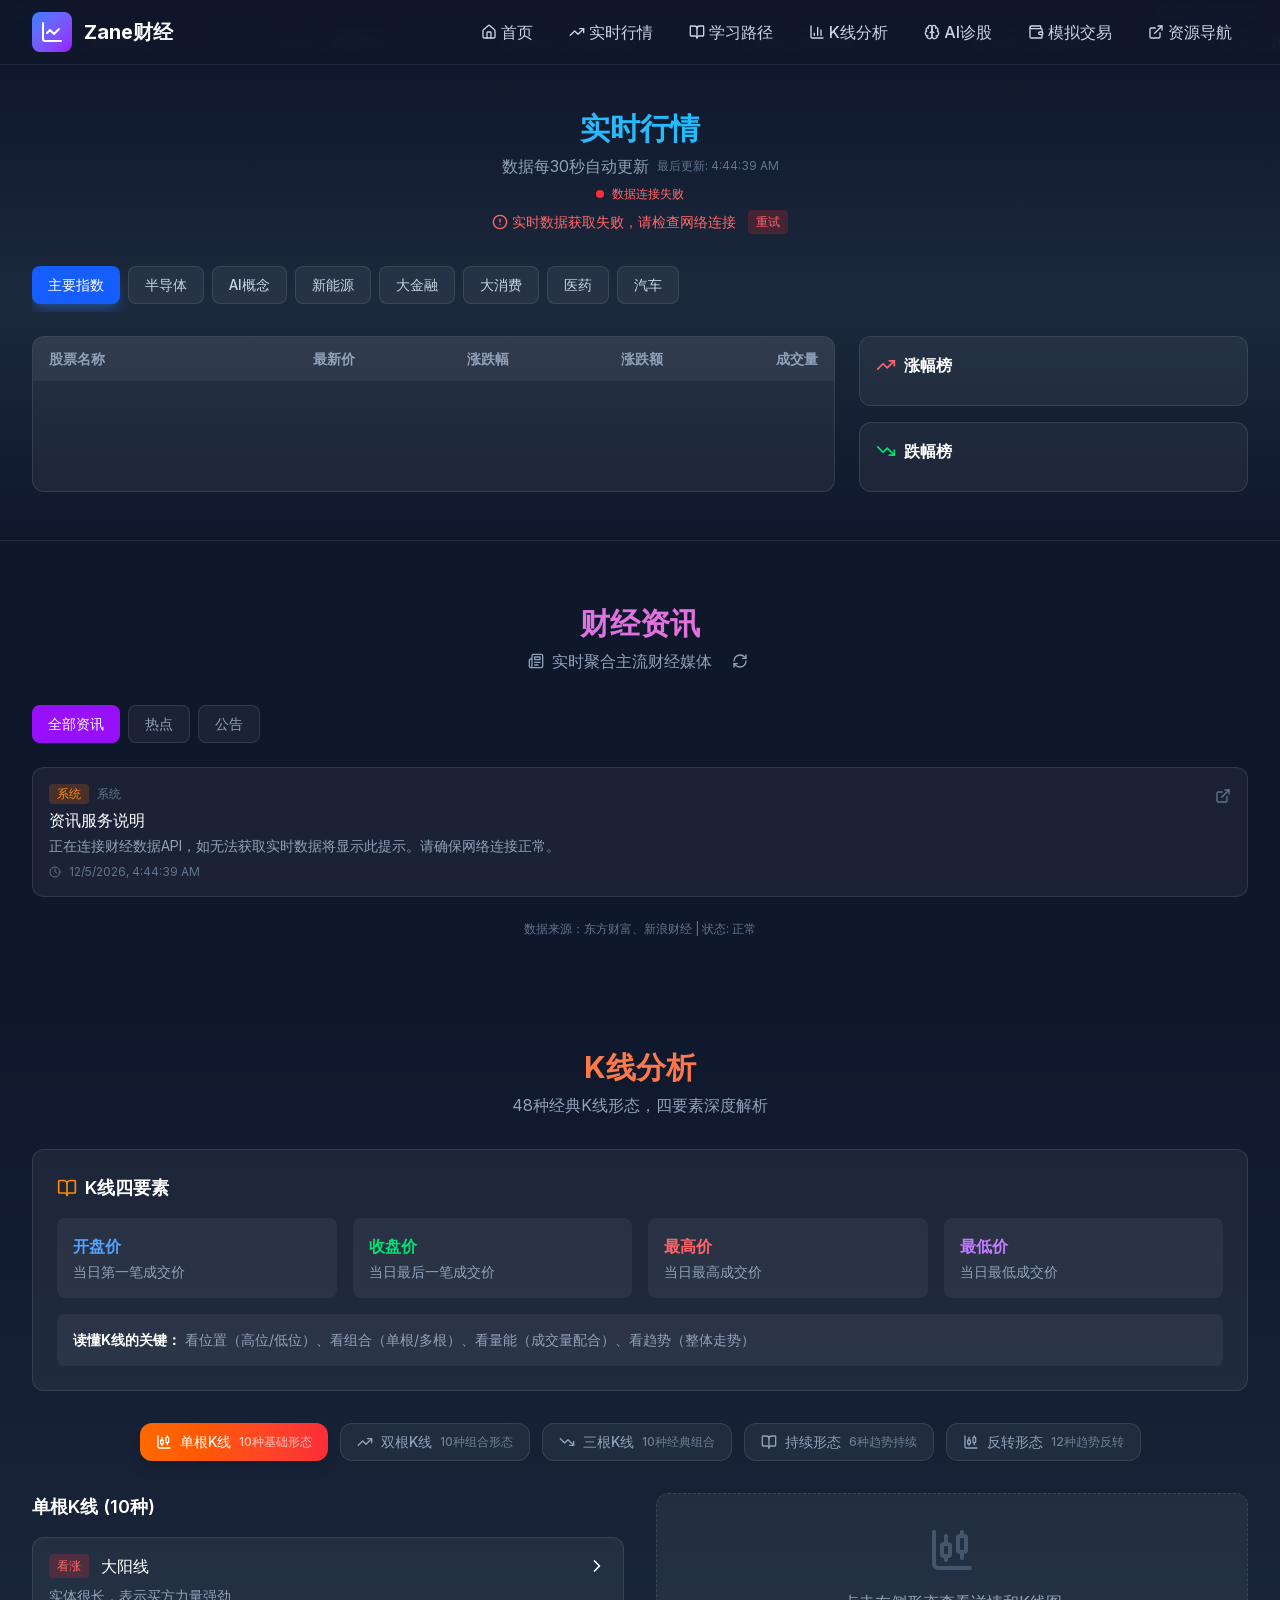
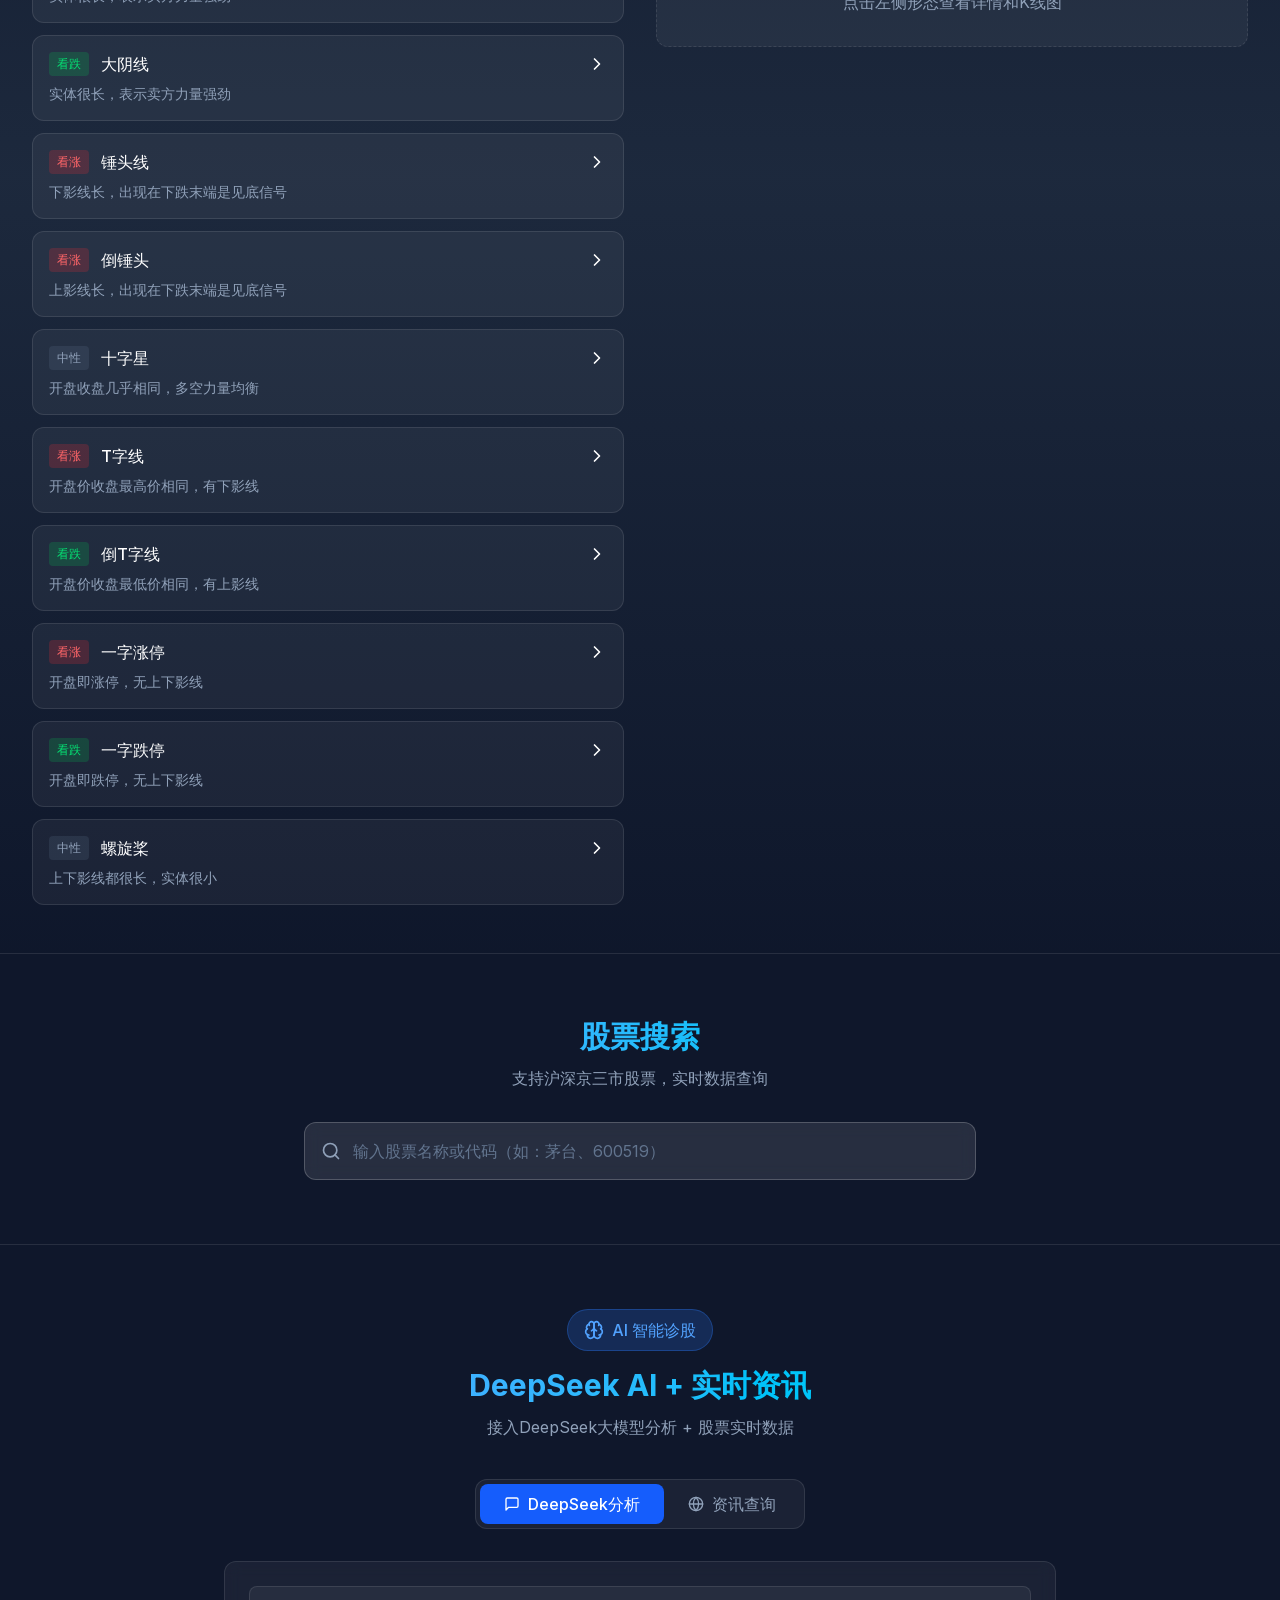
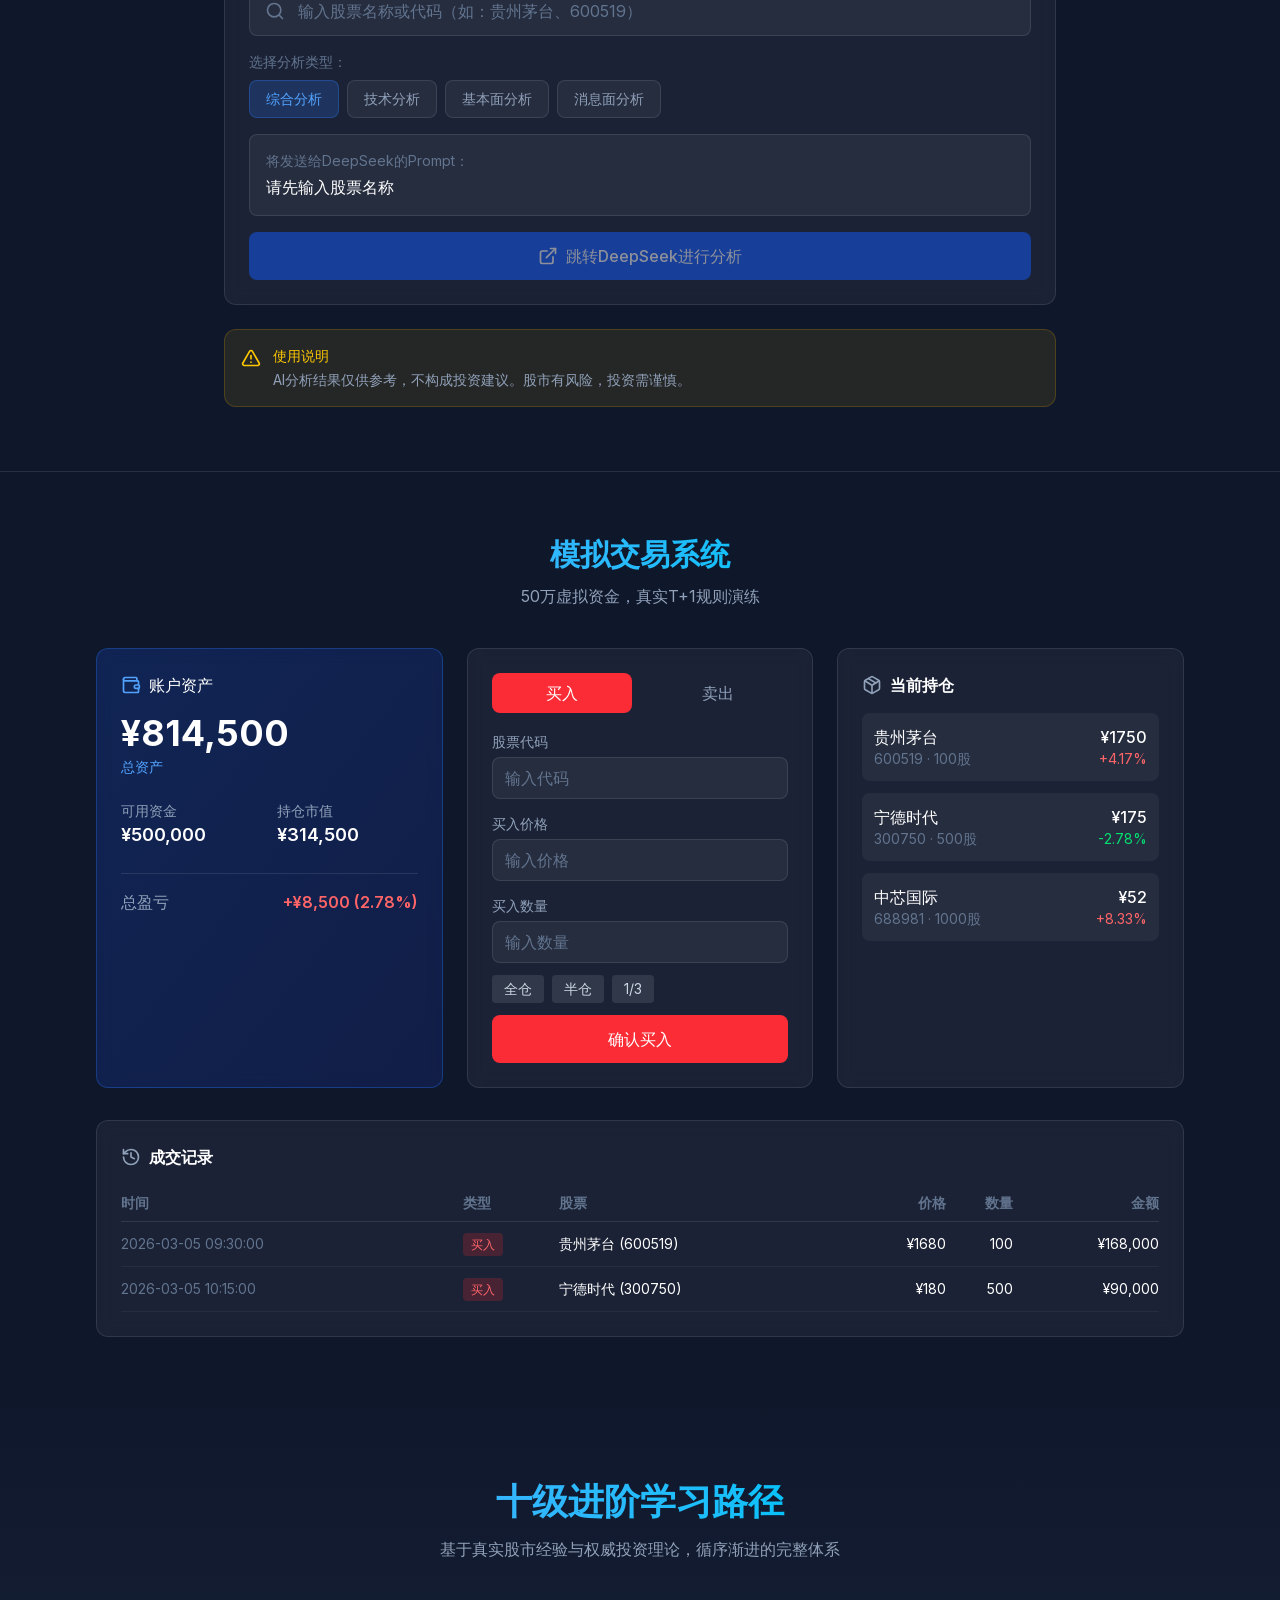
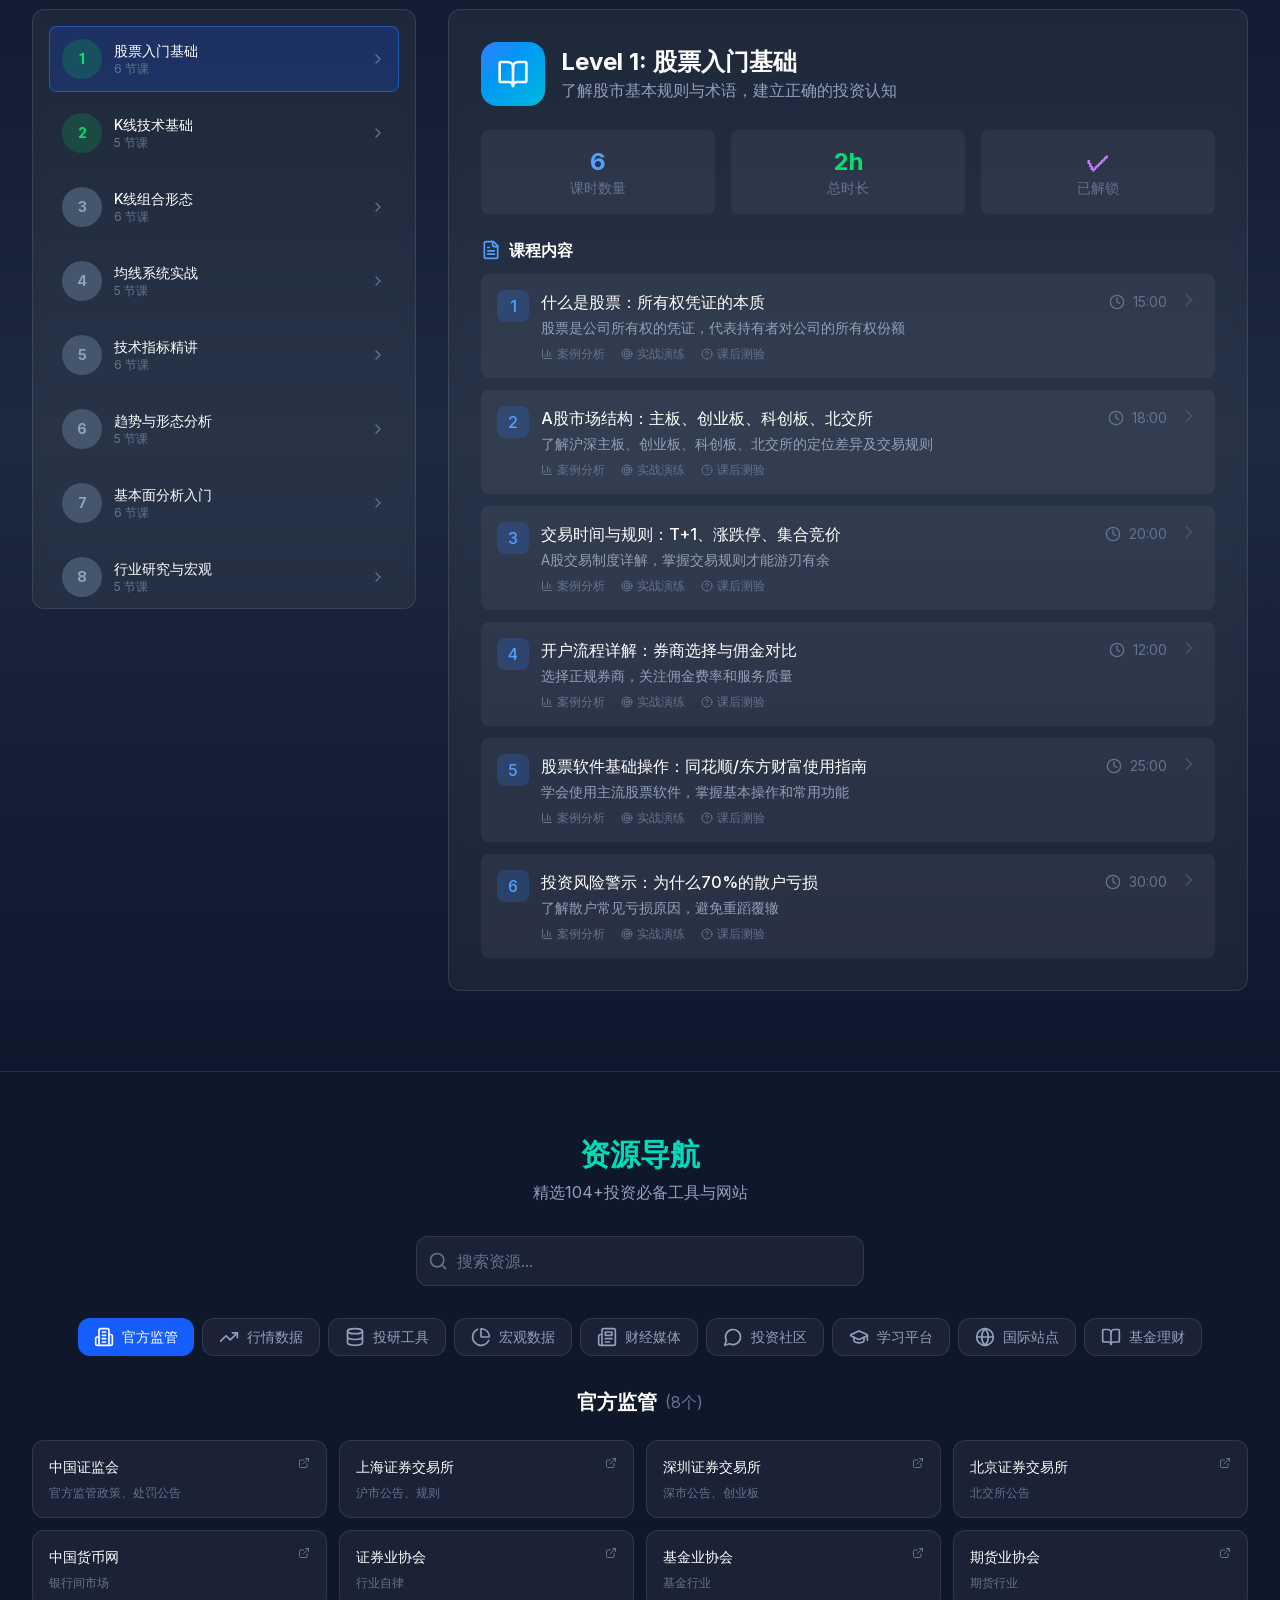
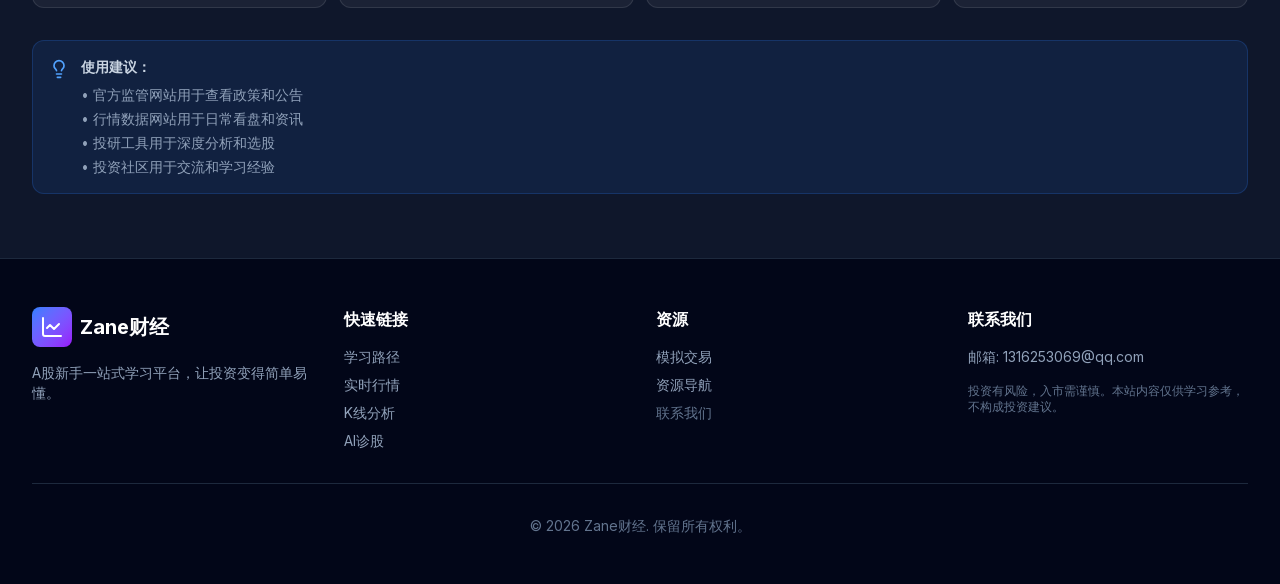
<file: index.html>
<!DOCTYPE html><!--Ab9lpTs7Bkjgt__WEMZJV--><html lang="zh-CN"><head><meta charSet="utf-8"/><meta name="viewport" content="width=device-width, initial-scale=1"/><link rel="preload" href="/_next/static/media/83afe278b6a6bb3c-s.p.3a6ba036.woff2" as="font" crossorigin="" type="font/woff2"/><link rel="stylesheet" href="/_next/static/chunks/8a0bae61119c32bd.css" data-precedence="next"/><link rel="preload" as="script" fetchPriority="low" href="/_next/static/chunks/4b9eae0c8dc7e975.js"/><script src="/_next/static/chunks/f2f58a7e93290fbb.js" async=""></script><script src="/_next/static/chunks/6eb1bac6b57023f6.js" async=""></script><script src="/_next/static/chunks/turbopack-da1d1c3932c9a2c7.js" async=""></script><script src="/_next/static/chunks/2f236954d6a65e12.js" async=""></script><script src="/_next/static/chunks/6cdea77a636940c4.js" async=""></script><meta name="next-size-adjust" content=""/><title>Zane财经 - 专业股票投资学习平台</title><meta name="description" content="提供K线技术分析、实时行情、模拟交易、投资课程等专业股票投资工具"/><script src="/_next/static/chunks/a6dad97d9634a72d.js" noModule=""></script></head><body class="inter_5972bc34-module__OU16Qa__className bg-slate-900"><div hidden=""><!--$--><!--/$--></div><main class="min-h-screen bg-slate-900"><nav class="bg-slate-900/95 backdrop-blur border-b border-slate-700/50 fixed top-0 left-0 right-0 z-50"><div class="max-w-7xl mx-auto px-4 sm:px-6 lg:px-8"><div class="flex justify-between h-16"><div class="flex items-center"><div class="w-10 h-10 bg-gradient-to-br from-blue-500 to-purple-600 rounded-lg flex items-center justify-center mr-3 glow"><svg xmlns="http://www.w3.org/2000/svg" width="24" height="24" viewBox="0 0 24 24" fill="none" stroke="currentColor" stroke-width="2" stroke-linecap="round" stroke-linejoin="round" class="lucide lucide-chart-line w-6 h-6 text-white"><path d="M3 3v16a2 2 0 0 0 2 2h16"></path><path d="m19 9-5 5-4-4-3 3"></path></svg></div><div><span class="font-bold text-xl text-white">Zane</span><span class="font-bold text-xl gradient-text">财经</span></div></div><div class="hidden md:flex items-center space-x-1"><a href="#home" class="flex items-center gap-1 px-4 py-2 text-slate-300 hover:text-white hover:bg-white/10 rounded-lg transition-colors"><svg xmlns="http://www.w3.org/2000/svg" width="24" height="24" viewBox="0 0 24 24" fill="none" stroke="currentColor" stroke-width="2" stroke-linecap="round" stroke-linejoin="round" class="lucide lucide-house w-4 h-4"><path d="M15 21v-8a1 1 0 0 0-1-1h-4a1 1 0 0 0-1 1v8"></path><path d="M3 10a2 2 0 0 1 .709-1.528l7-5.999a2 2 0 0 1 2.582 0l7 5.999A2 2 0 0 1 21 10v9a2 2 0 0 1-2 2H5a2 2 0 0 1-2-2z"></path></svg><span class="font-medium">首页</span></a><a href="#market" class="flex items-center gap-1 px-4 py-2 text-slate-300 hover:text-white hover:bg-white/10 rounded-lg transition-colors"><svg xmlns="http://www.w3.org/2000/svg" width="24" height="24" viewBox="0 0 24 24" fill="none" stroke="currentColor" stroke-width="2" stroke-linecap="round" stroke-linejoin="round" class="lucide lucide-trending-up w-4 h-4"><polyline points="22 7 13.5 15.5 8.5 10.5 2 17"></polyline><polyline points="16 7 22 7 22 13"></polyline></svg><span class="font-medium">实时行情</span></a><a href="#learn" class="flex items-center gap-1 px-4 py-2 text-slate-300 hover:text-white hover:bg-white/10 rounded-lg transition-colors"><svg xmlns="http://www.w3.org/2000/svg" width="24" height="24" viewBox="0 0 24 24" fill="none" stroke="currentColor" stroke-width="2" stroke-linecap="round" stroke-linejoin="round" class="lucide lucide-book-open w-4 h-4"><path d="M12 7v14"></path><path d="M3 18a1 1 0 0 1-1-1V4a1 1 0 0 1 1-1h5a4 4 0 0 1 4 4 4 4 0 0 1 4-4h5a1 1 0 0 1 1 1v13a1 1 0 0 1-1 1h-6a3 3 0 0 0-3 3 3 3 0 0 0-3-3z"></path></svg><span class="font-medium">学习路径</span></a><a href="#kline" class="flex items-center gap-1 px-4 py-2 text-slate-300 hover:text-white hover:bg-white/10 rounded-lg transition-colors"><svg xmlns="http://www.w3.org/2000/svg" width="24" height="24" viewBox="0 0 24 24" fill="none" stroke="currentColor" stroke-width="2" stroke-linecap="round" stroke-linejoin="round" class="lucide lucide-chart-column w-4 h-4"><path d="M3 3v16a2 2 0 0 0 2 2h16"></path><path d="M18 17V9"></path><path d="M13 17V5"></path><path d="M8 17v-3"></path></svg><span class="font-medium">K线分析</span></a><a href="#ai" class="flex items-center gap-1 px-4 py-2 text-slate-300 hover:text-white hover:bg-white/10 rounded-lg transition-colors"><svg xmlns="http://www.w3.org/2000/svg" width="24" height="24" viewBox="0 0 24 24" fill="none" stroke="currentColor" stroke-width="2" stroke-linecap="round" stroke-linejoin="round" class="lucide lucide-brain w-4 h-4"><path d="M12 5a3 3 0 1 0-5.997.125 4 4 0 0 0-2.526 5.77 4 4 0 0 0 .556 6.588A4 4 0 1 0 12 18Z"></path><path d="M12 5a3 3 0 1 1 5.997.125 4 4 0 0 1 2.526 5.77 4 4 0 0 1-.556 6.588A4 4 0 1 1 12 18Z"></path><path d="M15 13a4.5 4.5 0 0 1-3-4 4.5 4.5 0 0 1-3 4"></path><path d="M17.599 6.5a3 3 0 0 0 .399-1.375"></path><path d="M6.003 5.125A3 3 0 0 0 6.401 6.5"></path><path d="M3.477 10.896a4 4 0 0 1 .585-.396"></path><path d="M19.938 10.5a4 4 0 0 1 .585.396"></path><path d="M6 18a4 4 0 0 1-1.967-.516"></path><path d="M19.967 17.484A4 4 0 0 1 18 18"></path></svg><span class="font-medium">AI诊股</span></a><a href="#trade" class="flex items-center gap-1 px-4 py-2 text-slate-300 hover:text-white hover:bg-white/10 rounded-lg transition-colors"><svg xmlns="http://www.w3.org/2000/svg" width="24" height="24" viewBox="0 0 24 24" fill="none" stroke="currentColor" stroke-width="2" stroke-linecap="round" stroke-linejoin="round" class="lucide lucide-wallet w-4 h-4"><path d="M19 7V4a1 1 0 0 0-1-1H5a2 2 0 0 0 0 4h15a1 1 0 0 1 1 1v4h-3a2 2 0 0 0 0 4h3a1 1 0 0 0 1-1v-2a1 1 0 0 0-1-1"></path><path d="M3 5v14a2 2 0 0 0 2 2h15a1 1 0 0 0 1-1v-4"></path></svg><span class="font-medium">模拟交易</span></a><a href="#resources" class="flex items-center gap-1 px-4 py-2 text-slate-300 hover:text-white hover:bg-white/10 rounded-lg transition-colors"><svg xmlns="http://www.w3.org/2000/svg" width="24" height="24" viewBox="0 0 24 24" fill="none" stroke="currentColor" stroke-width="2" stroke-linecap="round" stroke-linejoin="round" class="lucide lucide-external-link w-4 h-4"><path d="M15 3h6v6"></path><path d="M10 14 21 3"></path><path d="M18 13v6a2 2 0 0 1-2 2H5a2 2 0 0 1-2-2V8a2 2 0 0 1 2-2h6"></path></svg><span class="font-medium">资源导航</span></a></div><div class="md:hidden flex items-center"><button class="text-slate-300 hover:text-white p-2"><svg xmlns="http://www.w3.org/2000/svg" width="24" height="24" viewBox="0 0 24 24" fill="none" stroke="currentColor" stroke-width="2" stroke-linecap="round" stroke-linejoin="round" class="lucide lucide-menu w-6 h-6"><line x1="4" x2="20" y1="12" y2="12"></line><line x1="4" x2="20" y1="6" y2="6"></line><line x1="4" x2="20" y1="18" y2="18"></line></svg></button></div></div></div></nav><div class="bg-slate-900/90 backdrop-blur border-b border-slate-700/50 py-2"><div class="flex items-center justify-center text-slate-400 text-sm"><div class="animate-spin rounded-full h-4 w-4 border-b-2 border-blue-500 mr-2"></div>加载行情中...</div></div><section id="market"><div class="bg-gradient-to-b from-slate-900 via-slate-800 to-slate-900 text-white py-12"><div class="max-w-7xl mx-auto px-4 sm:px-6 lg:px-8"><div class="text-center mb-8"><h2 class="text-3xl font-bold mb-2 bg-gradient-to-r from-blue-400 to-cyan-400 bg-clip-text text-transparent">实时行情</h2><p class="text-slate-400 flex items-center justify-center gap-2"><span>数据每30秒自动更新</span><span class="text-xs text-slate-500">最后更新: <!-- -->9:52:18 AM</span></p><div class="flex items-center justify-center gap-2 mt-2"><div class="w-2 h-2 rounded-full bg-yellow-500 animate-pulse"></div><span class="text-xs text-yellow-400">连接中...</span></div></div><div class="flex space-x-2 mb-6 overflow-x-auto pb-2 scrollbar-hide"><button class="px-4 py-2 rounded-lg text-sm font-medium whitespace-nowrap transition-all bg-blue-600 text-white shadow-lg shadow-blue-500/30">主要指数</button><button class="px-4 py-2 rounded-lg text-sm font-medium whitespace-nowrap transition-all bg-white/5 text-slate-300 hover:bg-white/10 border border-white/10">半导体</button><button class="px-4 py-2 rounded-lg text-sm font-medium whitespace-nowrap transition-all bg-white/5 text-slate-300 hover:bg-white/10 border border-white/10">AI概念</button><button class="px-4 py-2 rounded-lg text-sm font-medium whitespace-nowrap transition-all bg-white/5 text-slate-300 hover:bg-white/10 border border-white/10">新能源</button><button class="px-4 py-2 rounded-lg text-sm font-medium whitespace-nowrap transition-all bg-white/5 text-slate-300 hover:bg-white/10 border border-white/10">大金融</button><button class="px-4 py-2 rounded-lg text-sm font-medium whitespace-nowrap transition-all bg-white/5 text-slate-300 hover:bg-white/10 border border-white/10">大消费</button><button class="px-4 py-2 rounded-lg text-sm font-medium whitespace-nowrap transition-all bg-white/5 text-slate-300 hover:bg-white/10 border border-white/10">医药</button><button class="px-4 py-2 rounded-lg text-sm font-medium whitespace-nowrap transition-all bg-white/5 text-slate-300 hover:bg-white/10 border border-white/10">汽车</button></div><div class="grid grid-cols-1 lg:grid-cols-3 gap-6"><div class="lg:col-span-2 bg-white/5 rounded-xl overflow-hidden border border-white/10"><div class="overflow-x-auto"><table class="w-full"><thead class="bg-white/5 text-sm text-slate-400"><tr><th class="text-left py-3 px-4">股票名称</th><th class="text-right py-3 px-4">最新价</th><th class="text-right py-3 px-4">涨跌幅</th><th class="text-right py-3 px-4">涨跌额</th><th class="text-right py-3 px-4">成交量</th></tr></thead><tbody class="text-sm"></tbody></table></div></div><div class="space-y-4"><div class="bg-white/5 rounded-xl p-4 border border-white/10"><h3 class="font-semibold mb-3 flex items-center gap-2 text-white"><svg xmlns="http://www.w3.org/2000/svg" width="24" height="24" viewBox="0 0 24 24" fill="none" stroke="currentColor" stroke-width="2" stroke-linecap="round" stroke-linejoin="round" class="lucide lucide-trending-up w-5 h-5 text-red-400"><polyline points="22 7 13.5 15.5 8.5 10.5 2 17"></polyline><polyline points="16 7 22 7 22 13"></polyline></svg>涨幅榜</h3><div class="space-y-2"></div></div><div class="bg-white/5 rounded-xl p-4 border border-white/10"><h3 class="font-semibold mb-3 flex items-center gap-2 text-white"><svg xmlns="http://www.w3.org/2000/svg" width="24" height="24" viewBox="0 0 24 24" fill="none" stroke="currentColor" stroke-width="2" stroke-linecap="round" stroke-linejoin="round" class="lucide lucide-trending-down w-5 h-5 text-green-400"><polyline points="22 17 13.5 8.5 8.5 13.5 2 7"></polyline><polyline points="16 17 22 17 22 11"></polyline></svg>跌幅榜</h3><div class="space-y-2"></div></div></div></div></div></div></section><section id="news"><div class="bg-slate-900 py-16 border-t border-white/10"><div class="max-w-7xl mx-auto px-4 sm:px-6 lg:px-8"><div class="text-center mb-8"><h2 class="text-3xl font-bold mb-2 bg-gradient-to-r from-purple-400 to-pink-400 bg-clip-text text-transparent">财经资讯</h2><p class="text-slate-400 flex items-center justify-center gap-2"><svg xmlns="http://www.w3.org/2000/svg" width="24" height="24" viewBox="0 0 24 24" fill="none" stroke="currentColor" stroke-width="2" stroke-linecap="round" stroke-linejoin="round" class="lucide lucide-newspaper w-4 h-4"><path d="M4 22h16a2 2 0 0 0 2-2V4a2 2 0 0 0-2-2H8a2 2 0 0 0-2 2v16a2 2 0 0 1-2 2Zm0 0a2 2 0 0 1-2-2v-9c0-1.1.9-2 2-2h2"></path><path d="M18 14h-8"></path><path d="M15 18h-5"></path><path d="M10 6h8v4h-8V6Z"></path></svg><span>实时聚合主流财经媒体</span><button class="ml-2 p-1 hover:bg-white/10 rounded transition-colors" disabled=""><svg xmlns="http://www.w3.org/2000/svg" width="24" height="24" viewBox="0 0 24 24" fill="none" stroke="currentColor" stroke-width="2" stroke-linecap="round" stroke-linejoin="round" class="lucide lucide-refresh-cw w-4 h-4 animate-spin"><path d="M3 12a9 9 0 0 1 9-9 9.75 9.75 0 0 1 6.74 2.74L21 8"></path><path d="M21 3v5h-5"></path><path d="M21 12a9 9 0 0 1-9 9 9.75 9.75 0 0 1-6.74-2.74L3 16"></path><path d="M8 16H3v5"></path></svg></button></p></div><div class="flex gap-2 mb-6"><button class="px-4 py-2 rounded-lg text-sm font-medium transition-all bg-purple-600 text-white">全部资讯</button><button class="px-4 py-2 rounded-lg text-sm font-medium transition-all bg-white/5 text-slate-400 hover:bg-white/10 border border-white/10">热点</button><button class="px-4 py-2 rounded-lg text-sm font-medium transition-all bg-white/5 text-slate-400 hover:bg-white/10 border border-white/10">公告</button></div><div class="bg-white/5 backdrop-blur rounded-xl overflow-hidden border border-white/10"><div class="divide-y divide-white/5"></div><div class="p-8 text-center text-slate-500"><svg xmlns="http://www.w3.org/2000/svg" width="24" height="24" viewBox="0 0 24 24" fill="none" stroke="currentColor" stroke-width="2" stroke-linecap="round" stroke-linejoin="round" class="lucide lucide-refresh-cw w-6 h-6 animate-spin mx-auto mb-2"><path d="M3 12a9 9 0 0 1 9-9 9.75 9.75 0 0 1 6.74 2.74L21 8"></path><path d="M21 3v5h-5"></path><path d="M21 12a9 9 0 0 1-9 9 9.75 9.75 0 0 1-6.74-2.74L3 16"></path><path d="M8 16H3v5"></path></svg>加载中...</div></div><div class="mt-6 text-center text-xs text-slate-500">数据来源：东方财富、新浪财经 | 状态: <!-- -->加载中</div></div></div></section><section id="kline"><div class="bg-gradient-to-b from-slate-900 via-slate-800 to-slate-900 text-white py-12"><div class="max-w-7xl mx-auto px-4 sm:px-6 lg:px-8"><div class="text-center mb-8"><h2 class="text-3xl font-bold mb-2 bg-gradient-to-r from-orange-400 to-red-400 bg-clip-text text-transparent">K线分析</h2><p class="text-slate-400">48种经典K线形态，四要素深度解析</p></div><div class="bg-white/5 rounded-xl p-6 mb-8 border border-white/10"><h3 class="text-lg font-semibold mb-4 flex items-center gap-2"><svg xmlns="http://www.w3.org/2000/svg" width="24" height="24" viewBox="0 0 24 24" fill="none" stroke="currentColor" stroke-width="2" stroke-linecap="round" stroke-linejoin="round" class="lucide lucide-book-open w-5 h-5 text-orange-400"><path d="M12 7v14"></path><path d="M3 18a1 1 0 0 1-1-1V4a1 1 0 0 1 1-1h5a4 4 0 0 1 4 4 4 4 0 0 1 4-4h5a1 1 0 0 1 1 1v13a1 1 0 0 1-1 1h-6a3 3 0 0 0-3 3 3 3 0 0 0-3-3z"></path></svg>K线四要素</h3><div class="grid grid-cols-2 md:grid-cols-4 gap-4"><div class="bg-white/5 rounded-lg p-4"><div class="font-semibold text-blue-400">开盘价</div><div class="text-sm text-slate-400 mt-1">当日第一笔成交价</div></div><div class="bg-white/5 rounded-lg p-4"><div class="font-semibold text-green-400">收盘价</div><div class="text-sm text-slate-400 mt-1">当日最后一笔成交价</div></div><div class="bg-white/5 rounded-lg p-4"><div class="font-semibold text-red-400">最高价</div><div class="text-sm text-slate-400 mt-1">当日最高成交价</div></div><div class="bg-white/5 rounded-lg p-4"><div class="font-semibold text-purple-400">最低价</div><div class="text-sm text-slate-400 mt-1">当日最低成交价</div></div></div><div class="mt-4 text-sm text-slate-400 bg-white/5 rounded-lg p-4"><strong class="text-white">读懂K线的关键：</strong> 看位置（高位/低位）、看组合（单根/多根）、看量能（成交量配合）、看趋势（整体走势）</div></div><div class="flex flex-wrap justify-center gap-3 mb-8"><button class="flex items-center gap-2 px-4 py-2 rounded-xl text-sm font-medium transition-all bg-gradient-to-r from-orange-500 to-red-500 text-white shadow-lg"><svg xmlns="http://www.w3.org/2000/svg" width="24" height="24" viewBox="0 0 24 24" fill="none" stroke="currentColor" stroke-width="2" stroke-linecap="round" stroke-linejoin="round" class="lucide lucide-chart-candlestick w-4 h-4"><path d="M9 5v4"></path><rect width="4" height="6" x="7" y="9" rx="1"></rect><path d="M9 15v2"></path><path d="M17 3v2"></path><rect width="4" height="8" x="15" y="5" rx="1"></rect><path d="M17 13v3"></path><path d="M3 3v16a2 2 0 0 0 2 2h16"></path></svg><span>单根K线</span><span class="text-xs opacity-70">10种基础形态</span></button><button class="flex items-center gap-2 px-4 py-2 rounded-xl text-sm font-medium transition-all bg-white/5 text-slate-400 hover:bg-white/10 border border-white/10"><svg xmlns="http://www.w3.org/2000/svg" width="24" height="24" viewBox="0 0 24 24" fill="none" stroke="currentColor" stroke-width="2" stroke-linecap="round" stroke-linejoin="round" class="lucide lucide-trending-up w-4 h-4"><polyline points="22 7 13.5 15.5 8.5 10.5 2 17"></polyline><polyline points="16 7 22 7 22 13"></polyline></svg><span>双根K线</span><span class="text-xs opacity-70">10种组合形态</span></button><button class="flex items-center gap-2 px-4 py-2 rounded-xl text-sm font-medium transition-all bg-white/5 text-slate-400 hover:bg-white/10 border border-white/10"><svg xmlns="http://www.w3.org/2000/svg" width="24" height="24" viewBox="0 0 24 24" fill="none" stroke="currentColor" stroke-width="2" stroke-linecap="round" stroke-linejoin="round" class="lucide lucide-trending-down w-4 h-4"><polyline points="22 17 13.5 8.5 8.5 13.5 2 7"></polyline><polyline points="16 17 22 17 22 11"></polyline></svg><span>三根K线</span><span class="text-xs opacity-70">10种经典组合</span></button><button class="flex items-center gap-2 px-4 py-2 rounded-xl text-sm font-medium transition-all bg-white/5 text-slate-400 hover:bg-white/10 border border-white/10"><svg xmlns="http://www.w3.org/2000/svg" width="24" height="24" viewBox="0 0 24 24" fill="none" stroke="currentColor" stroke-width="2" stroke-linecap="round" stroke-linejoin="round" class="lucide lucide-book-open w-4 h-4"><path d="M12 7v14"></path><path d="M3 18a1 1 0 0 1-1-1V4a1 1 0 0 1 1-1h5a4 4 0 0 1 4 4 4 4 0 0 1 4-4h5a1 1 0 0 1 1 1v13a1 1 0 0 1-1 1h-6a3 3 0 0 0-3 3 3 3 0 0 0-3-3z"></path></svg><span>持续形态</span><span class="text-xs opacity-70">6种趋势持续</span></button><button class="flex items-center gap-2 px-4 py-2 rounded-xl text-sm font-medium transition-all bg-white/5 text-slate-400 hover:bg-white/10 border border-white/10"><svg xmlns="http://www.w3.org/2000/svg" width="24" height="24" viewBox="0 0 24 24" fill="none" stroke="currentColor" stroke-width="2" stroke-linecap="round" stroke-linejoin="round" class="lucide lucide-chart-candlestick w-4 h-4"><path d="M9 5v4"></path><rect width="4" height="6" x="7" y="9" rx="1"></rect><path d="M9 15v2"></path><path d="M17 3v2"></path><rect width="4" height="8" x="15" y="5" rx="1"></rect><path d="M17 13v3"></path><path d="M3 3v16a2 2 0 0 0 2 2h16"></path></svg><span>反转形态</span><span class="text-xs opacity-70">12种趋势反转</span></button></div><div class="grid grid-cols-1 lg:grid-cols-2 gap-8"><div class="space-y-3"><h3 class="text-lg font-semibold mb-4">单根K线<!-- --> (<!-- -->10<!-- -->种)</h3><button class="w-full text-left p-4 rounded-xl transition-all bg-white/5 hover:bg-white/10 border border-white/10"><div class="flex items-center justify-between"><div class="flex items-center gap-3"><span class="px-2 py-1 rounded text-xs font-medium bg-red-500/20 text-red-400">看涨</span><span class="font-medium">大阳线</span></div><svg xmlns="http://www.w3.org/2000/svg" width="24" height="24" viewBox="0 0 24 24" fill="none" stroke="currentColor" stroke-width="2" stroke-linecap="round" stroke-linejoin="round" class="lucide lucide-chevron-right w-5 h-5 transition-transform"><path d="m9 18 6-6-6-6"></path></svg></div><p class="text-sm text-slate-400 mt-2">实体很长，表示买方力量强劲</p></button><button class="w-full text-left p-4 rounded-xl transition-all bg-white/5 hover:bg-white/10 border border-white/10"><div class="flex items-center justify-between"><div class="flex items-center gap-3"><span class="px-2 py-1 rounded text-xs font-medium bg-green-500/20 text-green-400">看跌</span><span class="font-medium">大阴线</span></div><svg xmlns="http://www.w3.org/2000/svg" width="24" height="24" viewBox="0 0 24 24" fill="none" stroke="currentColor" stroke-width="2" stroke-linecap="round" stroke-linejoin="round" class="lucide lucide-chevron-right w-5 h-5 transition-transform"><path d="m9 18 6-6-6-6"></path></svg></div><p class="text-sm text-slate-400 mt-2">实体很长，表示卖方力量强劲</p></button><button class="w-full text-left p-4 rounded-xl transition-all bg-white/5 hover:bg-white/10 border border-white/10"><div class="flex items-center justify-between"><div class="flex items-center gap-3"><span class="px-2 py-1 rounded text-xs font-medium bg-red-500/20 text-red-400">看涨</span><span class="font-medium">锤头线</span></div><svg xmlns="http://www.w3.org/2000/svg" width="24" height="24" viewBox="0 0 24 24" fill="none" stroke="currentColor" stroke-width="2" stroke-linecap="round" stroke-linejoin="round" class="lucide lucide-chevron-right w-5 h-5 transition-transform"><path d="m9 18 6-6-6-6"></path></svg></div><p class="text-sm text-slate-400 mt-2">下影线长，出现在下跌末端是见底信号</p></button><button class="w-full text-left p-4 rounded-xl transition-all bg-white/5 hover:bg-white/10 border border-white/10"><div class="flex items-center justify-between"><div class="flex items-center gap-3"><span class="px-2 py-1 rounded text-xs font-medium bg-red-500/20 text-red-400">看涨</span><span class="font-medium">倒锤头</span></div><svg xmlns="http://www.w3.org/2000/svg" width="24" height="24" viewBox="0 0 24 24" fill="none" stroke="currentColor" stroke-width="2" stroke-linecap="round" stroke-linejoin="round" class="lucide lucide-chevron-right w-5 h-5 transition-transform"><path d="m9 18 6-6-6-6"></path></svg></div><p class="text-sm text-slate-400 mt-2">上影线长，出现在下跌末端是见底信号</p></button><button class="w-full text-left p-4 rounded-xl transition-all bg-white/5 hover:bg-white/10 border border-white/10"><div class="flex items-center justify-between"><div class="flex items-center gap-3"><span class="px-2 py-1 rounded text-xs font-medium bg-slate-500/20 text-slate-400">中性</span><span class="font-medium">十字星</span></div><svg xmlns="http://www.w3.org/2000/svg" width="24" height="24" viewBox="0 0 24 24" fill="none" stroke="currentColor" stroke-width="2" stroke-linecap="round" stroke-linejoin="round" class="lucide lucide-chevron-right w-5 h-5 transition-transform"><path d="m9 18 6-6-6-6"></path></svg></div><p class="text-sm text-slate-400 mt-2">开盘收盘几乎相同，多空力量均衡</p></button><button class="w-full text-left p-4 rounded-xl transition-all bg-white/5 hover:bg-white/10 border border-white/10"><div class="flex items-center justify-between"><div class="flex items-center gap-3"><span class="px-2 py-1 rounded text-xs font-medium bg-red-500/20 text-red-400">看涨</span><span class="font-medium">T字线</span></div><svg xmlns="http://www.w3.org/2000/svg" width="24" height="24" viewBox="0 0 24 24" fill="none" stroke="currentColor" stroke-width="2" stroke-linecap="round" stroke-linejoin="round" class="lucide lucide-chevron-right w-5 h-5 transition-transform"><path d="m9 18 6-6-6-6"></path></svg></div><p class="text-sm text-slate-400 mt-2">开盘价收盘最高价相同，有下影线</p></button><button class="w-full text-left p-4 rounded-xl transition-all bg-white/5 hover:bg-white/10 border border-white/10"><div class="flex items-center justify-between"><div class="flex items-center gap-3"><span class="px-2 py-1 rounded text-xs font-medium bg-green-500/20 text-green-400">看跌</span><span class="font-medium">倒T字线</span></div><svg xmlns="http://www.w3.org/2000/svg" width="24" height="24" viewBox="0 0 24 24" fill="none" stroke="currentColor" stroke-width="2" stroke-linecap="round" stroke-linejoin="round" class="lucide lucide-chevron-right w-5 h-5 transition-transform"><path d="m9 18 6-6-6-6"></path></svg></div><p class="text-sm text-slate-400 mt-2">开盘价收盘最低价相同，有上影线</p></button><button class="w-full text-left p-4 rounded-xl transition-all bg-white/5 hover:bg-white/10 border border-white/10"><div class="flex items-center justify-between"><div class="flex items-center gap-3"><span class="px-2 py-1 rounded text-xs font-medium bg-red-500/20 text-red-400">看涨</span><span class="font-medium">一字涨停</span></div><svg xmlns="http://www.w3.org/2000/svg" width="24" height="24" viewBox="0 0 24 24" fill="none" stroke="currentColor" stroke-width="2" stroke-linecap="round" stroke-linejoin="round" class="lucide lucide-chevron-right w-5 h-5 transition-transform"><path d="m9 18 6-6-6-6"></path></svg></div><p class="text-sm text-slate-400 mt-2">开盘即涨停，无上下影线</p></button><button class="w-full text-left p-4 rounded-xl transition-all bg-white/5 hover:bg-white/10 border border-white/10"><div class="flex items-center justify-between"><div class="flex items-center gap-3"><span class="px-2 py-1 rounded text-xs font-medium bg-green-500/20 text-green-400">看跌</span><span class="font-medium">一字跌停</span></div><svg xmlns="http://www.w3.org/2000/svg" width="24" height="24" viewBox="0 0 24 24" fill="none" stroke="currentColor" stroke-width="2" stroke-linecap="round" stroke-linejoin="round" class="lucide lucide-chevron-right w-5 h-5 transition-transform"><path d="m9 18 6-6-6-6"></path></svg></div><p class="text-sm text-slate-400 mt-2">开盘即跌停，无上下影线</p></button><button class="w-full text-left p-4 rounded-xl transition-all bg-white/5 hover:bg-white/10 border border-white/10"><div class="flex items-center justify-between"><div class="flex items-center gap-3"><span class="px-2 py-1 rounded text-xs font-medium bg-slate-500/20 text-slate-400">中性</span><span class="font-medium">螺旋桨</span></div><svg xmlns="http://www.w3.org/2000/svg" width="24" height="24" viewBox="0 0 24 24" fill="none" stroke="currentColor" stroke-width="2" stroke-linecap="round" stroke-linejoin="round" class="lucide lucide-chevron-right w-5 h-5 transition-transform"><path d="m9 18 6-6-6-6"></path></svg></div><p class="text-sm text-slate-400 mt-2">上下影线都很长，实体很小</p></button></div><div><div class="bg-white/5 rounded-xl p-8 text-center border border-white/10 border-dashed"><svg xmlns="http://www.w3.org/2000/svg" width="24" height="24" viewBox="0 0 24 24" fill="none" stroke="currentColor" stroke-width="2" stroke-linecap="round" stroke-linejoin="round" class="lucide lucide-chart-candlestick w-12 h-12 text-slate-600 mx-auto mb-4"><path d="M9 5v4"></path><rect width="4" height="6" x="7" y="9" rx="1"></rect><path d="M9 15v2"></path><path d="M17 3v2"></path><rect width="4" height="8" x="15" y="5" rx="1"></rect><path d="M17 13v3"></path><path d="M3 3v16a2 2 0 0 0 2 2h16"></path></svg><p class="text-slate-400">点击左侧形态查看详情和K线图</p></div></div></div></div></div></section><section id="search"><div class="bg-slate-900 py-16 border-t border-white/10"><div class="max-w-4xl mx-auto px-4 sm:px-6 lg:px-8"><div class="text-center mb-8"><h2 class="text-3xl font-bold bg-gradient-to-r from-blue-400 to-cyan-400 bg-clip-text text-transparent mb-3">股票搜索</h2><p class="text-slate-400">支持沪深京三市股票，实时数据查询</p></div><div class="relative max-w-2xl mx-auto"><div class="flex items-center bg-white/10 backdrop-blur rounded-xl px-4 py-4 border border-white/20 focus-within:border-blue-500/50 transition-colors"><svg xmlns="http://www.w3.org/2000/svg" width="24" height="24" viewBox="0 0 24 24" fill="none" stroke="currentColor" stroke-width="2" stroke-linecap="round" stroke-linejoin="round" class="lucide lucide-search w-5 h-5 text-slate-400 mr-3"><circle cx="11" cy="11" r="8"></circle><path d="m21 21-4.3-4.3"></path></svg><input type="text" placeholder="输入股票名称或代码（如：茅台、600519）" class="flex-1 bg-transparent outline-none text-white placeholder-slate-500" value=""/></div></div></div></div></section><section id="ai"><div class="py-16 bg-slate-900 border-t border-white/10"><div class="max-w-4xl mx-auto px-4 sm:px-6 lg:px-8"><div class="text-center mb-10"><div class="inline-flex items-center gap-2 bg-blue-500/20 text-blue-400 px-4 py-2 rounded-full mb-4 border border-blue-500/30"><svg xmlns="http://www.w3.org/2000/svg" width="24" height="24" viewBox="0 0 24 24" fill="none" stroke="currentColor" stroke-width="2" stroke-linecap="round" stroke-linejoin="round" class="lucide lucide-brain w-5 h-5"><path d="M12 5a3 3 0 1 0-5.997.125 4 4 0 0 0-2.526 5.77 4 4 0 0 0 .556 6.588A4 4 0 1 0 12 18Z"></path><path d="M12 5a3 3 0 1 1 5.997.125 4 4 0 0 1 2.526 5.77 4 4 0 0 1-.556 6.588A4 4 0 1 1 12 18Z"></path><path d="M15 13a4.5 4.5 0 0 1-3-4 4.5 4.5 0 0 1-3 4"></path><path d="M17.599 6.5a3 3 0 0 0 .399-1.375"></path><path d="M6.003 5.125A3 3 0 0 0 6.401 6.5"></path><path d="M3.477 10.896a4 4 0 0 1 .585-.396"></path><path d="M19.938 10.5a4 4 0 0 1 .585.396"></path><path d="M6 18a4 4 0 0 1-1.967-.516"></path><path d="M19.967 17.484A4 4 0 0 1 18 18"></path></svg><span class="font-medium">AI 智能诊股</span></div><h2 class="text-3xl font-bold bg-gradient-to-r from-blue-400 to-cyan-400 bg-clip-text text-transparent mb-3">DeepSeek AI + 实时资讯</h2><p class="text-slate-400">接入DeepSeek大模型分析 + 股票实时数据</p></div><div class="flex justify-center mb-8"><div class="bg-white/5 rounded-xl p-1 flex border border-white/10"><button class="px-6 py-2 rounded-lg font-medium transition-colors flex items-center gap-2 bg-blue-600 text-white"><svg xmlns="http://www.w3.org/2000/svg" width="24" height="24" viewBox="0 0 24 24" fill="none" stroke="currentColor" stroke-width="2" stroke-linecap="round" stroke-linejoin="round" class="lucide lucide-message-square w-4 h-4"><path d="M21 15a2 2 0 0 1-2 2H7l-4 4V5a2 2 0 0 1 2-2h14a2 2 0 0 1 2 2z"></path></svg>DeepSeek分析</button><button class="px-6 py-2 rounded-lg font-medium transition-colors flex items-center gap-2 text-slate-400 hover:text-white"><svg xmlns="http://www.w3.org/2000/svg" width="24" height="24" viewBox="0 0 24 24" fill="none" stroke="currentColor" stroke-width="2" stroke-linecap="round" stroke-linejoin="round" class="lucide lucide-globe w-4 h-4"><circle cx="12" cy="12" r="10"></circle><path d="M12 2a14.5 14.5 0 0 0 0 20 14.5 14.5 0 0 0 0-20"></path><path d="M2 12h20"></path></svg>资讯查询</button></div></div><div class="bg-white/5 backdrop-blur rounded-xl p-6 mb-6 border border-white/10"><div class="flex gap-4 mb-4"><div class="flex-1 relative"><svg xmlns="http://www.w3.org/2000/svg" width="24" height="24" viewBox="0 0 24 24" fill="none" stroke="currentColor" stroke-width="2" stroke-linecap="round" stroke-linejoin="round" class="lucide lucide-search absolute left-4 top-1/2 -translate-y-1/2 w-5 h-5 text-slate-500"><circle cx="11" cy="11" r="8"></circle><path d="m21 21-4.3-4.3"></path></svg><input type="text" placeholder="输入股票名称或代码（如：贵州茅台、600519）" class="w-full pl-12 pr-4 py-3 bg-white/5 border border-white/10 rounded-lg text-white placeholder-slate-500 focus:outline-none focus:border-blue-500/50" value=""/></div></div><div class="mb-4"><div class="text-sm text-slate-500 mb-2">选择分析类型：</div><div class="flex flex-wrap gap-2"><button class="px-4 py-2 rounded-lg text-sm transition-colors bg-blue-500/20 text-blue-400 border border-blue-500/30">综合分析</button><button class="px-4 py-2 rounded-lg text-sm transition-colors bg-white/5 text-slate-400 hover:bg-white/10 border border-white/10">技术分析</button><button class="px-4 py-2 rounded-lg text-sm transition-colors bg-white/5 text-slate-400 hover:bg-white/10 border border-white/10">基本面分析</button><button class="px-4 py-2 rounded-lg text-sm transition-colors bg-white/5 text-slate-400 hover:bg-white/10 border border-white/10">消息面分析</button></div></div><div class="bg-white/5 rounded-lg p-4 mb-4 border border-white/10"><div class="text-sm text-slate-500 mb-1">将发送给DeepSeek的Prompt：</div><div class="text-white font-medium">请先输入股票名称</div></div><button disabled="" class="w-full bg-blue-600 text-white py-3 rounded-lg font-medium hover:bg-blue-700 disabled:opacity-50 disabled:cursor-not-allowed flex items-center justify-center gap-2 transition-colors"><svg xmlns="http://www.w3.org/2000/svg" width="24" height="24" viewBox="0 0 24 24" fill="none" stroke="currentColor" stroke-width="2" stroke-linecap="round" stroke-linejoin="round" class="lucide lucide-external-link w-5 h-5"><path d="M15 3h6v6"></path><path d="M10 14 21 3"></path><path d="M18 13v6a2 2 0 0 1-2 2H5a2 2 0 0 1-2-2V8a2 2 0 0 1 2-2h6"></path></svg>跳转DeepSeek进行分析</button></div><div class="mt-6 p-4 bg-yellow-500/10 rounded-xl border border-yellow-500/20"><div class="flex items-start gap-3"><svg xmlns="http://www.w3.org/2000/svg" width="24" height="24" viewBox="0 0 24 24" fill="none" stroke="currentColor" stroke-width="2" stroke-linecap="round" stroke-linejoin="round" class="lucide lucide-triangle-alert w-5 h-5 text-yellow-400 flex-shrink-0 mt-0.5"><path d="m21.73 18-8-14a2 2 0 0 0-3.48 0l-8 14A2 2 0 0 0 4 21h16a2 2 0 0 0 1.73-3"></path><path d="M12 9v4"></path><path d="M12 17h.01"></path></svg><div class="text-sm"><p class="text-yellow-400 font-medium mb-1">使用说明</p><p class="text-slate-400">AI分析结果仅供参考，不构成投资建议。股市有风险，投资需谨慎。</p></div></div></div></div></div></section><section id="trading"><div class="py-16 bg-slate-900 border-t border-white/10"><div class="max-w-6xl mx-auto px-4 sm:px-6 lg:px-8"><div class="text-center mb-10"><h2 class="text-3xl font-bold bg-gradient-to-r from-blue-400 to-cyan-400 bg-clip-text text-transparent mb-3">模拟交易系统</h2><p class="text-slate-400">50万虚拟资金，真实T+1规则演练</p></div><div class="grid grid-cols-1 lg:grid-cols-3 gap-6"><div class="bg-gradient-to-br from-blue-600/20 to-blue-800/20 backdrop-blur rounded-xl p-6 border border-blue-500/30"><div class="flex items-center gap-2 mb-4"><svg xmlns="http://www.w3.org/2000/svg" width="24" height="24" viewBox="0 0 24 24" fill="none" stroke="currentColor" stroke-width="2" stroke-linecap="round" stroke-linejoin="round" class="lucide lucide-wallet w-5 h-5 text-blue-400"><path d="M19 7V4a1 1 0 0 0-1-1H5a2 2 0 0 0 0 4h15a1 1 0 0 1 1 1v4h-3a2 2 0 0 0 0 4h3a1 1 0 0 0 1-1v-2a1 1 0 0 0-1-1"></path><path d="M3 5v14a2 2 0 0 0 2 2h15a1 1 0 0 0 1-1v-4"></path></svg><h3 class="font-medium text-white">账户资产</h3></div><div class="text-4xl font-bold mb-1 text-white">¥<!-- -->814,500</div><div class="text-blue-400 text-sm mb-6">总资产</div><div class="grid grid-cols-2 gap-4 text-sm"><div><div class="text-slate-400">可用资金</div><div class="font-semibold text-lg text-white">¥<!-- -->500,000</div></div><div><div class="text-slate-400">持仓市值</div><div class="font-semibold text-lg text-white">¥<!-- -->314,500</div></div></div><div class="mt-6 pt-4 border-t border-white/10"><div class="flex justify-between items-center"><span class="text-slate-400">总盈亏</span><div class="font-semibold text-red-400">+<!-- -->¥<!-- -->8,500<!-- --> (<!-- -->2.78<!-- -->%)</div></div></div></div><div class="bg-white/5 backdrop-blur rounded-xl p-6 border border-white/10"><div class="flex space-x-4 mb-4"><button class="flex-1 py-2 rounded-lg font-medium transition-colors bg-red-500 text-white">买入</button><button class="flex-1 py-2 rounded-lg font-medium transition-colors text-slate-400 hover:bg-white/10">卖出</button></div><div class="space-y-3"><div><label class="text-sm text-slate-400">股票代码</label><input type="text" placeholder="输入代码" class="w-full px-3 py-2 bg-white/5 border border-white/10 rounded-lg mt-1 text-white placeholder-slate-500 focus:outline-none focus:border-blue-500/50" value=""/></div><div><label class="text-sm text-slate-400">买入<!-- -->价格</label><input type="number" placeholder="输入价格" class="w-full px-3 py-2 bg-white/5 border border-white/10 rounded-lg mt-1 text-white placeholder-slate-500 focus:outline-none focus:border-blue-500/50" value=""/></div><div><label class="text-sm text-slate-400">买入<!-- -->数量</label><input type="number" placeholder="输入数量" class="w-full px-3 py-2 bg-white/5 border border-white/10 rounded-lg mt-1 text-white placeholder-slate-500 focus:outline-none focus:border-blue-500/50" value=""/></div><div class="flex space-x-2 text-sm"><button class="px-3 py-1 bg-white/10 rounded hover:bg-white/20 text-slate-300">全仓</button><button class="px-3 py-1 bg-white/10 rounded hover:bg-white/20 text-slate-300">半仓</button><button class="px-3 py-1 bg-white/10 rounded hover:bg-white/20 text-slate-300">1/3</button></div><button class="w-full py-3 rounded-lg font-medium transition-colors bg-red-500 hover:bg-red-600 text-white">确认<!-- -->买入</button></div></div><div class="bg-white/5 backdrop-blur rounded-xl p-6 border border-white/10"><div class="flex items-center gap-2 mb-4"><svg xmlns="http://www.w3.org/2000/svg" width="24" height="24" viewBox="0 0 24 24" fill="none" stroke="currentColor" stroke-width="2" stroke-linecap="round" stroke-linejoin="round" class="lucide lucide-package w-5 h-5 text-slate-400"><path d="M11 21.73a2 2 0 0 0 2 0l7-4A2 2 0 0 0 21 16V8a2 2 0 0 0-1-1.73l-7-4a2 2 0 0 0-2 0l-7 4A2 2 0 0 0 3 8v8a2 2 0 0 0 1 1.73z"></path><path d="M12 22V12"></path><path d="m3.3 7 7.703 4.734a2 2 0 0 0 1.994 0L20.7 7"></path><path d="m7.5 4.27 9 5.15"></path></svg><h3 class="font-semibold text-white">当前持仓</h3></div><div class="space-y-3 max-h-64 overflow-y-auto"><div class="p-3 bg-white/5 rounded-lg"><div class="flex justify-between items-start"><div><div class="font-medium text-white">贵州茅台</div><div class="text-sm text-slate-500">600519<!-- --> · <!-- -->100<!-- -->股</div></div><div class="text-right"><div class="font-medium text-white">¥<!-- -->1750</div><div class="text-sm text-red-400">+<!-- -->4.17<!-- -->%</div></div></div></div><div class="p-3 bg-white/5 rounded-lg"><div class="flex justify-between items-start"><div><div class="font-medium text-white">宁德时代</div><div class="text-sm text-slate-500">300750<!-- --> · <!-- -->500<!-- -->股</div></div><div class="text-right"><div class="font-medium text-white">¥<!-- -->175</div><div class="text-sm text-green-400">-2.78<!-- -->%</div></div></div></div><div class="p-3 bg-white/5 rounded-lg"><div class="flex justify-between items-start"><div><div class="font-medium text-white">中芯国际</div><div class="text-sm text-slate-500">688981<!-- --> · <!-- -->1000<!-- -->股</div></div><div class="text-right"><div class="font-medium text-white">¥<!-- -->52</div><div class="text-sm text-red-400">+<!-- -->8.33<!-- -->%</div></div></div></div></div></div></div><div class="mt-8 bg-white/5 backdrop-blur rounded-xl p-6 border border-white/10"><div class="flex items-center gap-2 mb-4"><svg xmlns="http://www.w3.org/2000/svg" width="24" height="24" viewBox="0 0 24 24" fill="none" stroke="currentColor" stroke-width="2" stroke-linecap="round" stroke-linejoin="round" class="lucide lucide-history w-5 h-5 text-slate-400"><path d="M3 12a9 9 0 1 0 9-9 9.75 9.75 0 0 0-6.74 2.74L3 8"></path><path d="M3 3v5h5"></path><path d="M12 7v5l4 2"></path></svg><h3 class="font-semibold text-white">成交记录</h3></div><div class="overflow-x-auto"><table class="w-full"><thead class="text-sm text-slate-500 border-b border-white/10"><tr><th class="text-left py-2">时间</th><th class="text-left py-2">类型</th><th class="text-left py-2">股票</th><th class="text-right py-2">价格</th><th class="text-right py-2">数量</th><th class="text-right py-2">金额</th></tr></thead><tbody class="text-sm"><tr class="border-b border-white/5"><td class="py-3 text-slate-500">2026-03-05 09:30:00</td><td class="py-3"><span class="px-2 py-1 rounded text-xs bg-red-500/20 text-red-400">买入</span></td><td class="py-3 text-white">贵州茅台<!-- --> (<!-- -->600519<!-- -->)</td><td class="py-3 text-right text-white">¥<!-- -->1680</td><td class="py-3 text-right text-white">100</td><td class="py-3 text-right text-white">¥<!-- -->168,000</td></tr><tr class="border-b border-white/5"><td class="py-3 text-slate-500">2026-03-05 10:15:00</td><td class="py-3"><span class="px-2 py-1 rounded text-xs bg-red-500/20 text-red-400">买入</span></td><td class="py-3 text-white">宁德时代<!-- --> (<!-- -->300750<!-- -->)</td><td class="py-3 text-right text-white">¥<!-- -->180</td><td class="py-3 text-right text-white">500</td><td class="py-3 text-right text-white">¥<!-- -->90,000</td></tr></tbody></table></div></div></div></div></section><section id="learning"><div class="py-20 bg-gradient-to-b from-slate-900 via-slate-800 to-slate-900"><div class="max-w-7xl mx-auto px-4 sm:px-6 lg:px-8"><div class="text-center mb-12"><h2 class="text-3xl md:text-4xl font-bold mb-4 bg-gradient-to-r from-blue-400 to-cyan-400 bg-clip-text text-transparent">十级进阶学习路径</h2><p class="text-slate-400 max-w-2xl mx-auto">基于真实股市经验与权威投资理论，循序渐进的完整体系</p></div><div class="grid grid-cols-1 lg:grid-cols-3 gap-8"><div class="lg:col-span-1"><div class="bg-white/5 backdrop-blur rounded-xl p-4 space-y-2 max-h-[600px] overflow-y-auto border border-white/10"><button class="w-full flex items-center gap-3 p-3 rounded-lg transition-all text-left bg-blue-600/20 border border-blue-500/50"><div class="w-10 h-10 rounded-full flex items-center justify-center font-bold text-sm bg-green-500/20 text-green-400">1</div><div class="flex-1 min-w-0"><div class="font-medium text-white text-sm truncate">股票入门基础</div><div class="text-xs text-slate-500">6<!-- --> 节课</div></div><svg xmlns="http://www.w3.org/2000/svg" width="24" height="24" viewBox="0 0 24 24" fill="none" stroke="currentColor" stroke-width="2" stroke-linecap="round" stroke-linejoin="round" class="lucide lucide-chevron-right w-4 h-4 text-slate-500 flex-shrink-0"><path d="m9 18 6-6-6-6"></path></svg></button><button class="w-full flex items-center gap-3 p-3 rounded-lg transition-all text-left hover:bg-white/5 border border-transparent"><div class="w-10 h-10 rounded-full flex items-center justify-center font-bold text-sm bg-green-500/20 text-green-400">2</div><div class="flex-1 min-w-0"><div class="font-medium text-white text-sm truncate">K线技术基础</div><div class="text-xs text-slate-500">5<!-- --> 节课</div></div><svg xmlns="http://www.w3.org/2000/svg" width="24" height="24" viewBox="0 0 24 24" fill="none" stroke="currentColor" stroke-width="2" stroke-linecap="round" stroke-linejoin="round" class="lucide lucide-chevron-right w-4 h-4 text-slate-500 flex-shrink-0"><path d="m9 18 6-6-6-6"></path></svg></button><button class="w-full flex items-center gap-3 p-3 rounded-lg transition-all text-left hover:bg-white/5 border border-transparent"><div class="w-10 h-10 rounded-full flex items-center justify-center font-bold text-sm bg-slate-600 text-slate-400">3</div><div class="flex-1 min-w-0"><div class="font-medium text-white text-sm truncate">K线组合形态</div><div class="text-xs text-slate-500">6<!-- --> 节课</div></div><svg xmlns="http://www.w3.org/2000/svg" width="24" height="24" viewBox="0 0 24 24" fill="none" stroke="currentColor" stroke-width="2" stroke-linecap="round" stroke-linejoin="round" class="lucide lucide-chevron-right w-4 h-4 text-slate-500 flex-shrink-0"><path d="m9 18 6-6-6-6"></path></svg></button><button class="w-full flex items-center gap-3 p-3 rounded-lg transition-all text-left hover:bg-white/5 border border-transparent"><div class="w-10 h-10 rounded-full flex items-center justify-center font-bold text-sm bg-slate-600 text-slate-400">4</div><div class="flex-1 min-w-0"><div class="font-medium text-white text-sm truncate">均线系统实战</div><div class="text-xs text-slate-500">5<!-- --> 节课</div></div><svg xmlns="http://www.w3.org/2000/svg" width="24" height="24" viewBox="0 0 24 24" fill="none" stroke="currentColor" stroke-width="2" stroke-linecap="round" stroke-linejoin="round" class="lucide lucide-chevron-right w-4 h-4 text-slate-500 flex-shrink-0"><path d="m9 18 6-6-6-6"></path></svg></button><button class="w-full flex items-center gap-3 p-3 rounded-lg transition-all text-left hover:bg-white/5 border border-transparent"><div class="w-10 h-10 rounded-full flex items-center justify-center font-bold text-sm bg-slate-600 text-slate-400">5</div><div class="flex-1 min-w-0"><div class="font-medium text-white text-sm truncate">技术指标精讲</div><div class="text-xs text-slate-500">6<!-- --> 节课</div></div><svg xmlns="http://www.w3.org/2000/svg" width="24" height="24" viewBox="0 0 24 24" fill="none" stroke="currentColor" stroke-width="2" stroke-linecap="round" stroke-linejoin="round" class="lucide lucide-chevron-right w-4 h-4 text-slate-500 flex-shrink-0"><path d="m9 18 6-6-6-6"></path></svg></button><button class="w-full flex items-center gap-3 p-3 rounded-lg transition-all text-left hover:bg-white/5 border border-transparent"><div class="w-10 h-10 rounded-full flex items-center justify-center font-bold text-sm bg-slate-600 text-slate-400">6</div><div class="flex-1 min-w-0"><div class="font-medium text-white text-sm truncate">趋势与形态分析</div><div class="text-xs text-slate-500">5<!-- --> 节课</div></div><svg xmlns="http://www.w3.org/2000/svg" width="24" height="24" viewBox="0 0 24 24" fill="none" stroke="currentColor" stroke-width="2" stroke-linecap="round" stroke-linejoin="round" class="lucide lucide-chevron-right w-4 h-4 text-slate-500 flex-shrink-0"><path d="m9 18 6-6-6-6"></path></svg></button><button class="w-full flex items-center gap-3 p-3 rounded-lg transition-all text-left hover:bg-white/5 border border-transparent"><div class="w-10 h-10 rounded-full flex items-center justify-center font-bold text-sm bg-slate-600 text-slate-400">7</div><div class="flex-1 min-w-0"><div class="font-medium text-white text-sm truncate">基本面分析入门</div><div class="text-xs text-slate-500">6<!-- --> 节课</div></div><svg xmlns="http://www.w3.org/2000/svg" width="24" height="24" viewBox="0 0 24 24" fill="none" stroke="currentColor" stroke-width="2" stroke-linecap="round" stroke-linejoin="round" class="lucide lucide-chevron-right w-4 h-4 text-slate-500 flex-shrink-0"><path d="m9 18 6-6-6-6"></path></svg></button><button class="w-full flex items-center gap-3 p-3 rounded-lg transition-all text-left hover:bg-white/5 border border-transparent"><div class="w-10 h-10 rounded-full flex items-center justify-center font-bold text-sm bg-slate-600 text-slate-400">8</div><div class="flex-1 min-w-0"><div class="font-medium text-white text-sm truncate">行业研究与宏观</div><div class="text-xs text-slate-500">5<!-- --> 节课</div></div><svg xmlns="http://www.w3.org/2000/svg" width="24" height="24" viewBox="0 0 24 24" fill="none" stroke="currentColor" stroke-width="2" stroke-linecap="round" stroke-linejoin="round" class="lucide lucide-chevron-right w-4 h-4 text-slate-500 flex-shrink-0"><path d="m9 18 6-6-6-6"></path></svg></button><button class="w-full flex items-center gap-3 p-3 rounded-lg transition-all text-left hover:bg-white/5 border border-transparent"><div class="w-10 h-10 rounded-full flex items-center justify-center font-bold text-sm bg-slate-600 text-slate-400">9</div><div class="flex-1 min-w-0"><div class="font-medium text-white text-sm truncate">交易心理与风控</div><div class="text-xs text-slate-500">5<!-- --> 节课</div></div><svg xmlns="http://www.w3.org/2000/svg" width="24" height="24" viewBox="0 0 24 24" fill="none" stroke="currentColor" stroke-width="2" stroke-linecap="round" stroke-linejoin="round" class="lucide lucide-chevron-right w-4 h-4 text-slate-500 flex-shrink-0"><path d="m9 18 6-6-6-6"></path></svg></button><button class="w-full flex items-center gap-3 p-3 rounded-lg transition-all text-left hover:bg-white/5 border border-transparent"><div class="w-10 h-10 rounded-full flex items-center justify-center font-bold text-sm bg-slate-600 text-slate-400">10</div><div class="flex-1 min-w-0"><div class="font-medium text-white text-sm truncate">构建交易系统</div><div class="text-xs text-slate-500">4<!-- --> 节课</div></div><svg xmlns="http://www.w3.org/2000/svg" width="24" height="24" viewBox="0 0 24 24" fill="none" stroke="currentColor" stroke-width="2" stroke-linecap="round" stroke-linejoin="round" class="lucide lucide-chevron-right w-4 h-4 text-slate-500 flex-shrink-0"><path d="m9 18 6-6-6-6"></path></svg></button></div></div><div class="lg:col-span-2"><div class="bg-white/5 backdrop-blur rounded-xl p-8 border border-white/10"><div class="flex items-center gap-4 mb-6"><div class="w-16 h-16 bg-gradient-to-br from-blue-500 to-cyan-500 rounded-2xl flex items-center justify-center"><svg xmlns="http://www.w3.org/2000/svg" width="24" height="24" viewBox="0 0 24 24" fill="none" stroke="currentColor" stroke-width="2" stroke-linecap="round" stroke-linejoin="round" class="lucide lucide-book-open w-8 h-8 text-white"><path d="M12 7v14"></path><path d="M3 18a1 1 0 0 1-1-1V4a1 1 0 0 1 1-1h5a4 4 0 0 1 4 4 4 4 0 0 1 4-4h5a1 1 0 0 1 1 1v13a1 1 0 0 1-1 1h-6a3 3 0 0 0-3 3 3 3 0 0 0-3-3z"></path></svg></div><div><h3 class="text-2xl font-bold text-white">Level <!-- -->1<!-- -->: <!-- -->股票入门基础</h3><p class="text-slate-400">了解股市基本规则与术语，建立正确的投资认知</p></div></div><div class="grid grid-cols-3 gap-4 mb-6"><div class="bg-white/5 rounded-lg p-4 text-center"><div class="text-2xl font-bold text-blue-400">6</div><div class="text-sm text-slate-500">课时数量</div></div><div class="bg-white/5 rounded-lg p-4 text-center"><div class="text-2xl font-bold text-green-400">2<!-- -->h</div><div class="text-sm text-slate-500">总时长</div></div><div class="bg-white/5 rounded-lg p-4 text-center"><div class="text-2xl font-bold text-purple-400">✓</div><div class="text-sm text-slate-500">已解锁</div></div></div><div class="space-y-3"><h4 class="font-semibold text-white flex items-center gap-2"><svg xmlns="http://www.w3.org/2000/svg" width="24" height="24" viewBox="0 0 24 24" fill="none" stroke="currentColor" stroke-width="2" stroke-linecap="round" stroke-linejoin="round" class="lucide lucide-file-text w-5 h-5 text-blue-400"><path d="M15 2H6a2 2 0 0 0-2 2v16a2 2 0 0 0 2 2h12a2 2 0 0 0 2-2V7Z"></path><path d="M14 2v4a2 2 0 0 0 2 2h4"></path><path d="M10 9H8"></path><path d="M16 13H8"></path><path d="M16 17H8"></path></svg>课程内容</h4><button class="w-full bg-white/5 hover:bg-white/10 rounded-lg p-4 transition-all text-left group"><div class="flex items-start gap-3"><div class="flex-shrink-0 w-8 h-8 bg-blue-500/20 text-blue-400 rounded-lg flex items-center justify-center font-medium">1</div><div class="flex-1 min-w-0"><div class="flex items-center justify-between"><h5 class="font-medium text-white group-hover:text-blue-400 transition-colors truncate">什么是股票：所有权凭证的本质</h5><div class="flex items-center gap-2 text-sm text-slate-500 flex-shrink-0 ml-2"><svg xmlns="http://www.w3.org/2000/svg" width="24" height="24" viewBox="0 0 24 24" fill="none" stroke="currentColor" stroke-width="2" stroke-linecap="round" stroke-linejoin="round" class="lucide lucide-clock w-4 h-4"><circle cx="12" cy="12" r="10"></circle><polyline points="12 6 12 12 16 14"></polyline></svg>15:00</div></div><p class="text-sm text-slate-400 mt-1 line-clamp-2">股票是公司所有权的凭证，代表持有者对公司的所有权份额</p><div class="flex items-center gap-4 mt-2 text-xs text-slate-500"><span class="flex items-center gap-1"><svg xmlns="http://www.w3.org/2000/svg" width="24" height="24" viewBox="0 0 24 24" fill="none" stroke="currentColor" stroke-width="2" stroke-linecap="round" stroke-linejoin="round" class="lucide lucide-chart-column w-3 h-3"><path d="M3 3v16a2 2 0 0 0 2 2h16"></path><path d="M18 17V9"></path><path d="M13 17V5"></path><path d="M8 17v-3"></path></svg>案例分析</span><span class="flex items-center gap-1"><svg xmlns="http://www.w3.org/2000/svg" width="24" height="24" viewBox="0 0 24 24" fill="none" stroke="currentColor" stroke-width="2" stroke-linecap="round" stroke-linejoin="round" class="lucide lucide-target w-3 h-3"><circle cx="12" cy="12" r="10"></circle><circle cx="12" cy="12" r="6"></circle><circle cx="12" cy="12" r="2"></circle></svg>实战演练</span><span class="flex items-center gap-1"><svg xmlns="http://www.w3.org/2000/svg" width="24" height="24" viewBox="0 0 24 24" fill="none" stroke="currentColor" stroke-width="2" stroke-linecap="round" stroke-linejoin="round" class="lucide lucide-circle-help w-3 h-3"><circle cx="12" cy="12" r="10"></circle><path d="M9.09 9a3 3 0 0 1 5.83 1c0 2-3 3-3 3"></path><path d="M12 17h.01"></path></svg>课后测验</span></div></div><svg xmlns="http://www.w3.org/2000/svg" width="24" height="24" viewBox="0 0 24 24" fill="none" stroke="currentColor" stroke-width="2" stroke-linecap="round" stroke-linejoin="round" class="lucide lucide-chevron-right w-5 h-5 text-slate-600 group-hover:text-blue-400 flex-shrink-0"><path d="m9 18 6-6-6-6"></path></svg></div></button><button class="w-full bg-white/5 hover:bg-white/10 rounded-lg p-4 transition-all text-left group"><div class="flex items-start gap-3"><div class="flex-shrink-0 w-8 h-8 bg-blue-500/20 text-blue-400 rounded-lg flex items-center justify-center font-medium">2</div><div class="flex-1 min-w-0"><div class="flex items-center justify-between"><h5 class="font-medium text-white group-hover:text-blue-400 transition-colors truncate">A股市场结构：主板、创业板、科创板、北交所</h5><div class="flex items-center gap-2 text-sm text-slate-500 flex-shrink-0 ml-2"><svg xmlns="http://www.w3.org/2000/svg" width="24" height="24" viewBox="0 0 24 24" fill="none" stroke="currentColor" stroke-width="2" stroke-linecap="round" stroke-linejoin="round" class="lucide lucide-clock w-4 h-4"><circle cx="12" cy="12" r="10"></circle><polyline points="12 6 12 12 16 14"></polyline></svg>18:00</div></div><p class="text-sm text-slate-400 mt-1 line-clamp-2">了解沪深主板、创业板、科创板、北交所的定位差异及交易规则</p><div class="flex items-center gap-4 mt-2 text-xs text-slate-500"><span class="flex items-center gap-1"><svg xmlns="http://www.w3.org/2000/svg" width="24" height="24" viewBox="0 0 24 24" fill="none" stroke="currentColor" stroke-width="2" stroke-linecap="round" stroke-linejoin="round" class="lucide lucide-chart-column w-3 h-3"><path d="M3 3v16a2 2 0 0 0 2 2h16"></path><path d="M18 17V9"></path><path d="M13 17V5"></path><path d="M8 17v-3"></path></svg>案例分析</span><span class="flex items-center gap-1"><svg xmlns="http://www.w3.org/2000/svg" width="24" height="24" viewBox="0 0 24 24" fill="none" stroke="currentColor" stroke-width="2" stroke-linecap="round" stroke-linejoin="round" class="lucide lucide-target w-3 h-3"><circle cx="12" cy="12" r="10"></circle><circle cx="12" cy="12" r="6"></circle><circle cx="12" cy="12" r="2"></circle></svg>实战演练</span><span class="flex items-center gap-1"><svg xmlns="http://www.w3.org/2000/svg" width="24" height="24" viewBox="0 0 24 24" fill="none" stroke="currentColor" stroke-width="2" stroke-linecap="round" stroke-linejoin="round" class="lucide lucide-circle-help w-3 h-3"><circle cx="12" cy="12" r="10"></circle><path d="M9.09 9a3 3 0 0 1 5.83 1c0 2-3 3-3 3"></path><path d="M12 17h.01"></path></svg>课后测验</span></div></div><svg xmlns="http://www.w3.org/2000/svg" width="24" height="24" viewBox="0 0 24 24" fill="none" stroke="currentColor" stroke-width="2" stroke-linecap="round" stroke-linejoin="round" class="lucide lucide-chevron-right w-5 h-5 text-slate-600 group-hover:text-blue-400 flex-shrink-0"><path d="m9 18 6-6-6-6"></path></svg></div></button><button class="w-full bg-white/5 hover:bg-white/10 rounded-lg p-4 transition-all text-left group"><div class="flex items-start gap-3"><div class="flex-shrink-0 w-8 h-8 bg-blue-500/20 text-blue-400 rounded-lg flex items-center justify-center font-medium">3</div><div class="flex-1 min-w-0"><div class="flex items-center justify-between"><h5 class="font-medium text-white group-hover:text-blue-400 transition-colors truncate">交易时间与规则：T+1、涨跌停、集合竞价</h5><div class="flex items-center gap-2 text-sm text-slate-500 flex-shrink-0 ml-2"><svg xmlns="http://www.w3.org/2000/svg" width="24" height="24" viewBox="0 0 24 24" fill="none" stroke="currentColor" stroke-width="2" stroke-linecap="round" stroke-linejoin="round" class="lucide lucide-clock w-4 h-4"><circle cx="12" cy="12" r="10"></circle><polyline points="12 6 12 12 16 14"></polyline></svg>20:00</div></div><p class="text-sm text-slate-400 mt-1 line-clamp-2">A股交易制度详解，掌握交易规则才能游刃有余</p><div class="flex items-center gap-4 mt-2 text-xs text-slate-500"><span class="flex items-center gap-1"><svg xmlns="http://www.w3.org/2000/svg" width="24" height="24" viewBox="0 0 24 24" fill="none" stroke="currentColor" stroke-width="2" stroke-linecap="round" stroke-linejoin="round" class="lucide lucide-chart-column w-3 h-3"><path d="M3 3v16a2 2 0 0 0 2 2h16"></path><path d="M18 17V9"></path><path d="M13 17V5"></path><path d="M8 17v-3"></path></svg>案例分析</span><span class="flex items-center gap-1"><svg xmlns="http://www.w3.org/2000/svg" width="24" height="24" viewBox="0 0 24 24" fill="none" stroke="currentColor" stroke-width="2" stroke-linecap="round" stroke-linejoin="round" class="lucide lucide-target w-3 h-3"><circle cx="12" cy="12" r="10"></circle><circle cx="12" cy="12" r="6"></circle><circle cx="12" cy="12" r="2"></circle></svg>实战演练</span><span class="flex items-center gap-1"><svg xmlns="http://www.w3.org/2000/svg" width="24" height="24" viewBox="0 0 24 24" fill="none" stroke="currentColor" stroke-width="2" stroke-linecap="round" stroke-linejoin="round" class="lucide lucide-circle-help w-3 h-3"><circle cx="12" cy="12" r="10"></circle><path d="M9.09 9a3 3 0 0 1 5.83 1c0 2-3 3-3 3"></path><path d="M12 17h.01"></path></svg>课后测验</span></div></div><svg xmlns="http://www.w3.org/2000/svg" width="24" height="24" viewBox="0 0 24 24" fill="none" stroke="currentColor" stroke-width="2" stroke-linecap="round" stroke-linejoin="round" class="lucide lucide-chevron-right w-5 h-5 text-slate-600 group-hover:text-blue-400 flex-shrink-0"><path d="m9 18 6-6-6-6"></path></svg></div></button><button class="w-full bg-white/5 hover:bg-white/10 rounded-lg p-4 transition-all text-left group"><div class="flex items-start gap-3"><div class="flex-shrink-0 w-8 h-8 bg-blue-500/20 text-blue-400 rounded-lg flex items-center justify-center font-medium">4</div><div class="flex-1 min-w-0"><div class="flex items-center justify-between"><h5 class="font-medium text-white group-hover:text-blue-400 transition-colors truncate">开户流程详解：券商选择与佣金对比</h5><div class="flex items-center gap-2 text-sm text-slate-500 flex-shrink-0 ml-2"><svg xmlns="http://www.w3.org/2000/svg" width="24" height="24" viewBox="0 0 24 24" fill="none" stroke="currentColor" stroke-width="2" stroke-linecap="round" stroke-linejoin="round" class="lucide lucide-clock w-4 h-4"><circle cx="12" cy="12" r="10"></circle><polyline points="12 6 12 12 16 14"></polyline></svg>12:00</div></div><p class="text-sm text-slate-400 mt-1 line-clamp-2">选择正规券商，关注佣金费率和服务质量</p><div class="flex items-center gap-4 mt-2 text-xs text-slate-500"><span class="flex items-center gap-1"><svg xmlns="http://www.w3.org/2000/svg" width="24" height="24" viewBox="0 0 24 24" fill="none" stroke="currentColor" stroke-width="2" stroke-linecap="round" stroke-linejoin="round" class="lucide lucide-chart-column w-3 h-3"><path d="M3 3v16a2 2 0 0 0 2 2h16"></path><path d="M18 17V9"></path><path d="M13 17V5"></path><path d="M8 17v-3"></path></svg>案例分析</span><span class="flex items-center gap-1"><svg xmlns="http://www.w3.org/2000/svg" width="24" height="24" viewBox="0 0 24 24" fill="none" stroke="currentColor" stroke-width="2" stroke-linecap="round" stroke-linejoin="round" class="lucide lucide-target w-3 h-3"><circle cx="12" cy="12" r="10"></circle><circle cx="12" cy="12" r="6"></circle><circle cx="12" cy="12" r="2"></circle></svg>实战演练</span><span class="flex items-center gap-1"><svg xmlns="http://www.w3.org/2000/svg" width="24" height="24" viewBox="0 0 24 24" fill="none" stroke="currentColor" stroke-width="2" stroke-linecap="round" stroke-linejoin="round" class="lucide lucide-circle-help w-3 h-3"><circle cx="12" cy="12" r="10"></circle><path d="M9.09 9a3 3 0 0 1 5.83 1c0 2-3 3-3 3"></path><path d="M12 17h.01"></path></svg>课后测验</span></div></div><svg xmlns="http://www.w3.org/2000/svg" width="24" height="24" viewBox="0 0 24 24" fill="none" stroke="currentColor" stroke-width="2" stroke-linecap="round" stroke-linejoin="round" class="lucide lucide-chevron-right w-5 h-5 text-slate-600 group-hover:text-blue-400 flex-shrink-0"><path d="m9 18 6-6-6-6"></path></svg></div></button><button class="w-full bg-white/5 hover:bg-white/10 rounded-lg p-4 transition-all text-left group"><div class="flex items-start gap-3"><div class="flex-shrink-0 w-8 h-8 bg-blue-500/20 text-blue-400 rounded-lg flex items-center justify-center font-medium">5</div><div class="flex-1 min-w-0"><div class="flex items-center justify-between"><h5 class="font-medium text-white group-hover:text-blue-400 transition-colors truncate">股票软件基础操作：同花顺/东方财富使用指南</h5><div class="flex items-center gap-2 text-sm text-slate-500 flex-shrink-0 ml-2"><svg xmlns="http://www.w3.org/2000/svg" width="24" height="24" viewBox="0 0 24 24" fill="none" stroke="currentColor" stroke-width="2" stroke-linecap="round" stroke-linejoin="round" class="lucide lucide-clock w-4 h-4"><circle cx="12" cy="12" r="10"></circle><polyline points="12 6 12 12 16 14"></polyline></svg>25:00</div></div><p class="text-sm text-slate-400 mt-1 line-clamp-2">学会使用主流股票软件，掌握基本操作和常用功能</p><div class="flex items-center gap-4 mt-2 text-xs text-slate-500"><span class="flex items-center gap-1"><svg xmlns="http://www.w3.org/2000/svg" width="24" height="24" viewBox="0 0 24 24" fill="none" stroke="currentColor" stroke-width="2" stroke-linecap="round" stroke-linejoin="round" class="lucide lucide-chart-column w-3 h-3"><path d="M3 3v16a2 2 0 0 0 2 2h16"></path><path d="M18 17V9"></path><path d="M13 17V5"></path><path d="M8 17v-3"></path></svg>案例分析</span><span class="flex items-center gap-1"><svg xmlns="http://www.w3.org/2000/svg" width="24" height="24" viewBox="0 0 24 24" fill="none" stroke="currentColor" stroke-width="2" stroke-linecap="round" stroke-linejoin="round" class="lucide lucide-target w-3 h-3"><circle cx="12" cy="12" r="10"></circle><circle cx="12" cy="12" r="6"></circle><circle cx="12" cy="12" r="2"></circle></svg>实战演练</span><span class="flex items-center gap-1"><svg xmlns="http://www.w3.org/2000/svg" width="24" height="24" viewBox="0 0 24 24" fill="none" stroke="currentColor" stroke-width="2" stroke-linecap="round" stroke-linejoin="round" class="lucide lucide-circle-help w-3 h-3"><circle cx="12" cy="12" r="10"></circle><path d="M9.09 9a3 3 0 0 1 5.83 1c0 2-3 3-3 3"></path><path d="M12 17h.01"></path></svg>课后测验</span></div></div><svg xmlns="http://www.w3.org/2000/svg" width="24" height="24" viewBox="0 0 24 24" fill="none" stroke="currentColor" stroke-width="2" stroke-linecap="round" stroke-linejoin="round" class="lucide lucide-chevron-right w-5 h-5 text-slate-600 group-hover:text-blue-400 flex-shrink-0"><path d="m9 18 6-6-6-6"></path></svg></div></button><button class="w-full bg-white/5 hover:bg-white/10 rounded-lg p-4 transition-all text-left group"><div class="flex items-start gap-3"><div class="flex-shrink-0 w-8 h-8 bg-blue-500/20 text-blue-400 rounded-lg flex items-center justify-center font-medium">6</div><div class="flex-1 min-w-0"><div class="flex items-center justify-between"><h5 class="font-medium text-white group-hover:text-blue-400 transition-colors truncate">投资风险警示：为什么70%的散户亏损</h5><div class="flex items-center gap-2 text-sm text-slate-500 flex-shrink-0 ml-2"><svg xmlns="http://www.w3.org/2000/svg" width="24" height="24" viewBox="0 0 24 24" fill="none" stroke="currentColor" stroke-width="2" stroke-linecap="round" stroke-linejoin="round" class="lucide lucide-clock w-4 h-4"><circle cx="12" cy="12" r="10"></circle><polyline points="12 6 12 12 16 14"></polyline></svg>30:00</div></div><p class="text-sm text-slate-400 mt-1 line-clamp-2">了解散户常见亏损原因，避免重蹈覆辙</p><div class="flex items-center gap-4 mt-2 text-xs text-slate-500"><span class="flex items-center gap-1"><svg xmlns="http://www.w3.org/2000/svg" width="24" height="24" viewBox="0 0 24 24" fill="none" stroke="currentColor" stroke-width="2" stroke-linecap="round" stroke-linejoin="round" class="lucide lucide-chart-column w-3 h-3"><path d="M3 3v16a2 2 0 0 0 2 2h16"></path><path d="M18 17V9"></path><path d="M13 17V5"></path><path d="M8 17v-3"></path></svg>案例分析</span><span class="flex items-center gap-1"><svg xmlns="http://www.w3.org/2000/svg" width="24" height="24" viewBox="0 0 24 24" fill="none" stroke="currentColor" stroke-width="2" stroke-linecap="round" stroke-linejoin="round" class="lucide lucide-target w-3 h-3"><circle cx="12" cy="12" r="10"></circle><circle cx="12" cy="12" r="6"></circle><circle cx="12" cy="12" r="2"></circle></svg>实战演练</span><span class="flex items-center gap-1"><svg xmlns="http://www.w3.org/2000/svg" width="24" height="24" viewBox="0 0 24 24" fill="none" stroke="currentColor" stroke-width="2" stroke-linecap="round" stroke-linejoin="round" class="lucide lucide-circle-help w-3 h-3"><circle cx="12" cy="12" r="10"></circle><path d="M9.09 9a3 3 0 0 1 5.83 1c0 2-3 3-3 3"></path><path d="M12 17h.01"></path></svg>课后测验</span></div></div><svg xmlns="http://www.w3.org/2000/svg" width="24" height="24" viewBox="0 0 24 24" fill="none" stroke="currentColor" stroke-width="2" stroke-linecap="round" stroke-linejoin="round" class="lucide lucide-chevron-right w-5 h-5 text-slate-600 group-hover:text-blue-400 flex-shrink-0"><path d="m9 18 6-6-6-6"></path></svg></div></button></div></div></div></div></div></div></section><section id="resources"><div class="bg-slate-900 py-16 border-t border-white/10"><div class="max-w-7xl mx-auto px-4 sm:px-6 lg:px-8"><div class="text-center mb-8"><h2 class="text-3xl font-bold mb-2 bg-gradient-to-r from-green-400 to-cyan-400 bg-clip-text text-transparent">资源导航</h2><p class="text-slate-400">精选<!-- -->104<!-- -->+投资必备工具与网站</p></div><div class="max-w-md mx-auto mb-8"><div class="relative"><svg xmlns="http://www.w3.org/2000/svg" width="24" height="24" viewBox="0 0 24 24" fill="none" stroke="currentColor" stroke-width="2" stroke-linecap="round" stroke-linejoin="round" class="lucide lucide-search absolute left-3 top-1/2 -translate-y-1/2 w-5 h-5 text-slate-500"><circle cx="11" cy="11" r="8"></circle><path d="m21 21-4.3-4.3"></path></svg><input type="text" placeholder="搜索资源..." class="w-full pl-10 pr-10 py-3 bg-white/5 border border-white/10 rounded-xl text-white placeholder-slate-500 focus:outline-none focus:border-blue-500/50 transition-all" value=""/></div></div><div class="flex flex-wrap justify-center gap-2 mb-8"><button class="flex items-center gap-2 px-4 py-2 rounded-xl text-sm font-medium transition-all bg-blue-600 text-white"><svg xmlns="http://www.w3.org/2000/svg" width="24" height="24" viewBox="0 0 24 24" fill="none" stroke="currentColor" stroke-width="2" stroke-linecap="round" stroke-linejoin="round" class="lucide lucide-building2 w-5 h-5"><path d="M6 22V4a2 2 0 0 1 2-2h8a2 2 0 0 1 2 2v18Z"></path><path d="M6 12H4a2 2 0 0 0-2 2v6a2 2 0 0 0 2 2h2"></path><path d="M18 9h2a2 2 0 0 1 2 2v9a2 2 0 0 1-2 2h-2"></path><path d="M10 6h4"></path><path d="M10 10h4"></path><path d="M10 14h4"></path><path d="M10 18h4"></path></svg>官方监管</button><button class="flex items-center gap-2 px-4 py-2 rounded-xl text-sm font-medium transition-all bg-white/5 text-slate-400 hover:bg-white/10 border border-white/10"><svg xmlns="http://www.w3.org/2000/svg" width="24" height="24" viewBox="0 0 24 24" fill="none" stroke="currentColor" stroke-width="2" stroke-linecap="round" stroke-linejoin="round" class="lucide lucide-trending-up w-5 h-5"><polyline points="22 7 13.5 15.5 8.5 10.5 2 17"></polyline><polyline points="16 7 22 7 22 13"></polyline></svg>行情数据</button><button class="flex items-center gap-2 px-4 py-2 rounded-xl text-sm font-medium transition-all bg-white/5 text-slate-400 hover:bg-white/10 border border-white/10"><svg xmlns="http://www.w3.org/2000/svg" width="24" height="24" viewBox="0 0 24 24" fill="none" stroke="currentColor" stroke-width="2" stroke-linecap="round" stroke-linejoin="round" class="lucide lucide-database w-5 h-5"><ellipse cx="12" cy="5" rx="9" ry="3"></ellipse><path d="M3 5V19A9 3 0 0 0 21 19V5"></path><path d="M3 12A9 3 0 0 0 21 12"></path></svg>投研工具</button><button class="flex items-center gap-2 px-4 py-2 rounded-xl text-sm font-medium transition-all bg-white/5 text-slate-400 hover:bg-white/10 border border-white/10"><svg xmlns="http://www.w3.org/2000/svg" width="24" height="24" viewBox="0 0 24 24" fill="none" stroke="currentColor" stroke-width="2" stroke-linecap="round" stroke-linejoin="round" class="lucide lucide-chart-pie w-5 h-5"><path d="M21 12c.552 0 1.005-.449.95-.998a10 10 0 0 0-8.953-8.951c-.55-.055-.998.398-.998.95v8a1 1 0 0 0 1 1z"></path><path d="M21.21 15.89A10 10 0 1 1 8 2.83"></path></svg>宏观数据</button><button class="flex items-center gap-2 px-4 py-2 rounded-xl text-sm font-medium transition-all bg-white/5 text-slate-400 hover:bg-white/10 border border-white/10"><svg xmlns="http://www.w3.org/2000/svg" width="24" height="24" viewBox="0 0 24 24" fill="none" stroke="currentColor" stroke-width="2" stroke-linecap="round" stroke-linejoin="round" class="lucide lucide-newspaper w-5 h-5"><path d="M4 22h16a2 2 0 0 0 2-2V4a2 2 0 0 0-2-2H8a2 2 0 0 0-2 2v16a2 2 0 0 1-2 2Zm0 0a2 2 0 0 1-2-2v-9c0-1.1.9-2 2-2h2"></path><path d="M18 14h-8"></path><path d="M15 18h-5"></path><path d="M10 6h8v4h-8V6Z"></path></svg>财经媒体</button><button class="flex items-center gap-2 px-4 py-2 rounded-xl text-sm font-medium transition-all bg-white/5 text-slate-400 hover:bg-white/10 border border-white/10"><svg xmlns="http://www.w3.org/2000/svg" width="24" height="24" viewBox="0 0 24 24" fill="none" stroke="currentColor" stroke-width="2" stroke-linecap="round" stroke-linejoin="round" class="lucide lucide-message-circle w-5 h-5"><path d="M7.9 20A9 9 0 1 0 4 16.1L2 22Z"></path></svg>投资社区</button><button class="flex items-center gap-2 px-4 py-2 rounded-xl text-sm font-medium transition-all bg-white/5 text-slate-400 hover:bg-white/10 border border-white/10"><svg xmlns="http://www.w3.org/2000/svg" width="24" height="24" viewBox="0 0 24 24" fill="none" stroke="currentColor" stroke-width="2" stroke-linecap="round" stroke-linejoin="round" class="lucide lucide-graduation-cap w-5 h-5"><path d="M21.42 10.922a1 1 0 0 0-.019-1.838L12.83 5.18a2 2 0 0 0-1.66 0L2.6 9.08a1 1 0 0 0 0 1.832l8.57 3.908a2 2 0 0 0 1.66 0z"></path><path d="M22 10v6"></path><path d="M6 12.5V16a6 3 0 0 0 12 0v-3.5"></path></svg>学习平台</button><button class="flex items-center gap-2 px-4 py-2 rounded-xl text-sm font-medium transition-all bg-white/5 text-slate-400 hover:bg-white/10 border border-white/10"><svg xmlns="http://www.w3.org/2000/svg" width="24" height="24" viewBox="0 0 24 24" fill="none" stroke="currentColor" stroke-width="2" stroke-linecap="round" stroke-linejoin="round" class="lucide lucide-globe w-5 h-5"><circle cx="12" cy="12" r="10"></circle><path d="M12 2a14.5 14.5 0 0 0 0 20 14.5 14.5 0 0 0 0-20"></path><path d="M2 12h20"></path></svg>国际站点</button><button class="flex items-center gap-2 px-4 py-2 rounded-xl text-sm font-medium transition-all bg-white/5 text-slate-400 hover:bg-white/10 border border-white/10"><svg xmlns="http://www.w3.org/2000/svg" width="24" height="24" viewBox="0 0 24 24" fill="none" stroke="currentColor" stroke-width="2" stroke-linecap="round" stroke-linejoin="round" class="lucide lucide-book-open w-5 h-5"><path d="M12 7v14"></path><path d="M3 18a1 1 0 0 1-1-1V4a1 1 0 0 1 1-1h5a4 4 0 0 1 4 4 4 4 0 0 1 4-4h5a1 1 0 0 1 1 1v13a1 1 0 0 1-1 1h-6a3 3 0 0 0-3 3 3 3 0 0 0-3-3z"></path></svg>基金理财</button></div><div class="flex items-center justify-center gap-2 mb-6"><span class="text-xl font-semibold text-white">官方监管</span><span class="text-slate-500">(<!-- -->8<!-- -->个)</span></div><div class="grid grid-cols-2 md:grid-cols-3 lg:grid-cols-4 gap-3"><a href="http://www.csrc.gov.cn/" target="_blank" rel="noopener noreferrer" class="group bg-white/5 hover:bg-white/10 rounded-xl p-4 border border-white/10 hover:border-blue-500/30 transition-all"><div class="flex items-start justify-between mb-2"><h3 class="font-medium text-white text-sm group-hover:text-blue-400 transition-colors truncate pr-2">中国证监会</h3><svg xmlns="http://www.w3.org/2000/svg" width="24" height="24" viewBox="0 0 24 24" fill="none" stroke="currentColor" stroke-width="2" stroke-linecap="round" stroke-linejoin="round" class="lucide lucide-external-link w-3 h-3 text-slate-500 group-hover:text-blue-400 flex-shrink-0"><path d="M15 3h6v6"></path><path d="M10 14 21 3"></path><path d="M18 13v6a2 2 0 0 1-2 2H5a2 2 0 0 1-2-2V8a2 2 0 0 1 2-2h6"></path></svg></div><p class="text-xs text-slate-500">官方监管政策、处罚公告</p></a><a href="http://www.sse.com.cn/" target="_blank" rel="noopener noreferrer" class="group bg-white/5 hover:bg-white/10 rounded-xl p-4 border border-white/10 hover:border-blue-500/30 transition-all"><div class="flex items-start justify-between mb-2"><h3 class="font-medium text-white text-sm group-hover:text-blue-400 transition-colors truncate pr-2">上海证券交易所</h3><svg xmlns="http://www.w3.org/2000/svg" width="24" height="24" viewBox="0 0 24 24" fill="none" stroke="currentColor" stroke-width="2" stroke-linecap="round" stroke-linejoin="round" class="lucide lucide-external-link w-3 h-3 text-slate-500 group-hover:text-blue-400 flex-shrink-0"><path d="M15 3h6v6"></path><path d="M10 14 21 3"></path><path d="M18 13v6a2 2 0 0 1-2 2H5a2 2 0 0 1-2-2V8a2 2 0 0 1 2-2h6"></path></svg></div><p class="text-xs text-slate-500">沪市公告、规则</p></a><a href="http://www.szse.cn/" target="_blank" rel="noopener noreferrer" class="group bg-white/5 hover:bg-white/10 rounded-xl p-4 border border-white/10 hover:border-blue-500/30 transition-all"><div class="flex items-start justify-between mb-2"><h3 class="font-medium text-white text-sm group-hover:text-blue-400 transition-colors truncate pr-2">深圳证券交易所</h3><svg xmlns="http://www.w3.org/2000/svg" width="24" height="24" viewBox="0 0 24 24" fill="none" stroke="currentColor" stroke-width="2" stroke-linecap="round" stroke-linejoin="round" class="lucide lucide-external-link w-3 h-3 text-slate-500 group-hover:text-blue-400 flex-shrink-0"><path d="M15 3h6v6"></path><path d="M10 14 21 3"></path><path d="M18 13v6a2 2 0 0 1-2 2H5a2 2 0 0 1-2-2V8a2 2 0 0 1 2-2h6"></path></svg></div><p class="text-xs text-slate-500">深市公告、创业板</p></a><a href="https://www.bse.cn/" target="_blank" rel="noopener noreferrer" class="group bg-white/5 hover:bg-white/10 rounded-xl p-4 border border-white/10 hover:border-blue-500/30 transition-all"><div class="flex items-start justify-between mb-2"><h3 class="font-medium text-white text-sm group-hover:text-blue-400 transition-colors truncate pr-2">北京证券交易所</h3><svg xmlns="http://www.w3.org/2000/svg" width="24" height="24" viewBox="0 0 24 24" fill="none" stroke="currentColor" stroke-width="2" stroke-linecap="round" stroke-linejoin="round" class="lucide lucide-external-link w-3 h-3 text-slate-500 group-hover:text-blue-400 flex-shrink-0"><path d="M15 3h6v6"></path><path d="M10 14 21 3"></path><path d="M18 13v6a2 2 0 0 1-2 2H5a2 2 0 0 1-2-2V8a2 2 0 0 1 2-2h6"></path></svg></div><p class="text-xs text-slate-500">北交所公告</p></a><a href="http://www.chinamoney.com.cn/" target="_blank" rel="noopener noreferrer" class="group bg-white/5 hover:bg-white/10 rounded-xl p-4 border border-white/10 hover:border-blue-500/30 transition-all"><div class="flex items-start justify-between mb-2"><h3 class="font-medium text-white text-sm group-hover:text-blue-400 transition-colors truncate pr-2">中国货币网</h3><svg xmlns="http://www.w3.org/2000/svg" width="24" height="24" viewBox="0 0 24 24" fill="none" stroke="currentColor" stroke-width="2" stroke-linecap="round" stroke-linejoin="round" class="lucide lucide-external-link w-3 h-3 text-slate-500 group-hover:text-blue-400 flex-shrink-0"><path d="M15 3h6v6"></path><path d="M10 14 21 3"></path><path d="M18 13v6a2 2 0 0 1-2 2H5a2 2 0 0 1-2-2V8a2 2 0 0 1 2-2h6"></path></svg></div><p class="text-xs text-slate-500">银行间市场</p></a><a href="http://www.sac.net.cn/" target="_blank" rel="noopener noreferrer" class="group bg-white/5 hover:bg-white/10 rounded-xl p-4 border border-white/10 hover:border-blue-500/30 transition-all"><div class="flex items-start justify-between mb-2"><h3 class="font-medium text-white text-sm group-hover:text-blue-400 transition-colors truncate pr-2">证券业协会</h3><svg xmlns="http://www.w3.org/2000/svg" width="24" height="24" viewBox="0 0 24 24" fill="none" stroke="currentColor" stroke-width="2" stroke-linecap="round" stroke-linejoin="round" class="lucide lucide-external-link w-3 h-3 text-slate-500 group-hover:text-blue-400 flex-shrink-0"><path d="M15 3h6v6"></path><path d="M10 14 21 3"></path><path d="M18 13v6a2 2 0 0 1-2 2H5a2 2 0 0 1-2-2V8a2 2 0 0 1 2-2h6"></path></svg></div><p class="text-xs text-slate-500">行业自律</p></a><a href="http://www.amac.org.cn/" target="_blank" rel="noopener noreferrer" class="group bg-white/5 hover:bg-white/10 rounded-xl p-4 border border-white/10 hover:border-blue-500/30 transition-all"><div class="flex items-start justify-between mb-2"><h3 class="font-medium text-white text-sm group-hover:text-blue-400 transition-colors truncate pr-2">基金业协会</h3><svg xmlns="http://www.w3.org/2000/svg" width="24" height="24" viewBox="0 0 24 24" fill="none" stroke="currentColor" stroke-width="2" stroke-linecap="round" stroke-linejoin="round" class="lucide lucide-external-link w-3 h-3 text-slate-500 group-hover:text-blue-400 flex-shrink-0"><path d="M15 3h6v6"></path><path d="M10 14 21 3"></path><path d="M18 13v6a2 2 0 0 1-2 2H5a2 2 0 0 1-2-2V8a2 2 0 0 1 2-2h6"></path></svg></div><p class="text-xs text-slate-500">基金行业</p></a><a href="http://www.cfachina.org/" target="_blank" rel="noopener noreferrer" class="group bg-white/5 hover:bg-white/10 rounded-xl p-4 border border-white/10 hover:border-blue-500/30 transition-all"><div class="flex items-start justify-between mb-2"><h3 class="font-medium text-white text-sm group-hover:text-blue-400 transition-colors truncate pr-2">期货业协会</h3><svg xmlns="http://www.w3.org/2000/svg" width="24" height="24" viewBox="0 0 24 24" fill="none" stroke="currentColor" stroke-width="2" stroke-linecap="round" stroke-linejoin="round" class="lucide lucide-external-link w-3 h-3 text-slate-500 group-hover:text-blue-400 flex-shrink-0"><path d="M15 3h6v6"></path><path d="M10 14 21 3"></path><path d="M18 13v6a2 2 0 0 1-2 2H5a2 2 0 0 1-2-2V8a2 2 0 0 1 2-2h6"></path></svg></div><p class="text-xs text-slate-500">期货行业</p></a></div><div class="mt-8 p-4 bg-blue-500/10 rounded-xl border border-blue-500/20"><div class="flex items-start gap-3"><svg xmlns="http://www.w3.org/2000/svg" width="24" height="24" viewBox="0 0 24 24" fill="none" stroke="currentColor" stroke-width="2" stroke-linecap="round" stroke-linejoin="round" class="lucide lucide-lightbulb w-5 h-5 text-blue-400 flex-shrink-0 mt-0.5"><path d="M15 14c.2-1 .7-1.7 1.5-2.5 1-.9 1.5-2.2 1.5-3.5A6 6 0 0 0 6 8c0 1 .2 2.2 1.5 3.5.7.7 1.3 1.5 1.5 2.5"></path><path d="M9 18h6"></path><path d="M10 22h4"></path></svg><div class="text-sm"><p class="text-slate-300 mb-2"><strong>使用建议：</strong></p><ul class="space-y-1 text-slate-400"><li>• 官方监管网站用于查看政策和公告</li><li>• 行情数据网站用于日常看盘和资讯</li><li>• 投研工具用于深度分析和选股</li><li>• 投资社区用于交流和学习经验</li></ul></div></div></div></div></div></section><footer id="resources" class="bg-slate-950 border-t border-slate-800 text-white py-12"><div class="max-w-7xl mx-auto px-4 sm:px-6 lg:px-8"><div class="grid grid-cols-1 md:grid-cols-4 gap-8"><div><div class="flex items-center space-x-2 mb-4"><div class="w-10 h-10 bg-gradient-to-br from-blue-500 to-purple-600 rounded-lg flex items-center justify-center"><svg xmlns="http://www.w3.org/2000/svg" width="24" height="24" viewBox="0 0 24 24" fill="none" stroke="currentColor" stroke-width="2" stroke-linecap="round" stroke-linejoin="round" class="lucide lucide-chart-line w-6 h-6 text-white"><path d="M3 3v16a2 2 0 0 0 2 2h16"></path><path d="m19 9-5 5-4-4-3 3"></path></svg></div><div><span class="font-bold text-xl text-white">Zane</span><span class="font-bold text-xl gradient-text">财经</span></div></div><p class="text-slate-400 text-sm">A股新手一站式学习平台，让投资变得简单易懂。</p></div><div><h4 class="font-semibold mb-4 text-white">快速链接</h4><ul class="space-y-2 text-sm"><li><a href="#learn" class="text-slate-400 hover:text-white transition-colors">学习路径</a></li><li><a href="#market" class="text-slate-400 hover:text-white transition-colors">实时行情</a></li><li><a href="#kline" class="text-slate-400 hover:text-white transition-colors">K线分析</a></li><li><a href="#ai" class="text-slate-400 hover:text-white transition-colors">AI诊股</a></li></ul></div><div><h4 class="font-semibold mb-4 text-white">资源</h4><ul class="space-y-2 text-sm"><li><a href="#trade" class="text-slate-400 hover:text-white transition-colors">模拟交易</a></li><li><a href="#resources" class="text-slate-400 hover:text-white transition-colors">资源导航</a></li><li><span class="text-slate-500">联系我们</span></li></ul></div><div><h4 class="font-semibold mb-4 text-white">联系我们</h4><p class="text-sm text-slate-400">邮箱: 1316253069@qq.com</p><p class="text-xs text-slate-500 mt-4">投资有风险，入市需谨慎。本站内容仅供学习参考，不构成投资建议。</p></div></div><div class="border-t border-slate-800 mt-8 pt-8 text-center text-sm text-slate-500">© 2026 Zane财经. 保留所有权利。</div></div></footer></main><!--$--><!--/$--><script src="/_next/static/chunks/4b9eae0c8dc7e975.js" id="_R_" async=""></script><script>(self.__next_f=self.__next_f||[]).push([0])</script><script>self.__next_f.push([1,"1:\"$Sreact.fragment\"\n2:I[39756,[\"/_next/static/chunks/2f236954d6a65e12.js\"],\"default\"]\n3:I[37457,[\"/_next/static/chunks/2f236954d6a65e12.js\"],\"default\"]\n4:I[82791,[\"/_next/static/chunks/6cdea77a636940c4.js\"],\"default\"]\n5:I[94920,[\"/_next/static/chunks/6cdea77a636940c4.js\"],\"default\"]\n6:I[95487,[\"/_next/static/chunks/6cdea77a636940c4.js\"],\"default\"]\n7:I[17902,[\"/_next/static/chunks/6cdea77a636940c4.js\"],\"default\"]\n8:I[28334,[\"/_next/static/chunks/6cdea77a636940c4.js\"],\"default\"]\n9:I[42987,[\"/_next/static/chunks/6cdea77a636940c4.js\"],\"default\"]\na:I[36411,[\"/_next/static/chunks/6cdea77a636940c4.js\"],\"default\"]\nb:I[27017,[\"/_next/static/chunks/6cdea77a636940c4.js\"],\"default\"]\nc:I[64811,[\"/_next/static/chunks/6cdea77a636940c4.js\"],\"default\"]\nd:I[40027,[\"/_next/static/chunks/6cdea77a636940c4.js\"],\"default\"]\n14:I[68027,[\"/_next/static/chunks/2f236954d6a65e12.js\"],\"default\"]\n:HL[\"/_next/static/chunks/8a0bae61119c32bd.css\",\"style\"]\n:HL[\"/_next/static/media/83afe278b6a6bb3c-s.p.3a6ba036.woff2\",\"font\",{\"crossOrigin\":\"\",\"type\":\"font/woff2\"}]\n"])</script><script>self.__next_f.push([1,"0:{\"P\":null,\"b\":\"Ab9lpTs7Bkjgt_-WEMZJV\",\"c\":[\"\",\"\"],\"q\":\"\",\"i\":false,\"f\":[[[\"\",{\"children\":[\"__PAGE__\",{}]},\"$undefined\",\"$undefined\",true],[[\"$\",\"$1\",\"c\",{\"children\":[[[\"$\",\"link\",\"0\",{\"rel\":\"stylesheet\",\"href\":\"/_next/static/chunks/8a0bae61119c32bd.css\",\"precedence\":\"next\",\"crossOrigin\":\"$undefined\",\"nonce\":\"$undefined\"}]],[\"$\",\"html\",null,{\"lang\":\"zh-CN\",\"children\":[\"$\",\"body\",null,{\"className\":\"inter_5972bc34-module__OU16Qa__className bg-slate-900\",\"children\":[\"$\",\"$L2\",null,{\"parallelRouterKey\":\"children\",\"error\":\"$undefined\",\"errorStyles\":\"$undefined\",\"errorScripts\":\"$undefined\",\"template\":[\"$\",\"$L3\",null,{}],\"templateStyles\":\"$undefined\",\"templateScripts\":\"$undefined\",\"notFound\":[[[\"$\",\"title\",null,{\"children\":\"404: This page could not be found.\"}],[\"$\",\"div\",null,{\"style\":{\"fontFamily\":\"system-ui,\\\"Segoe UI\\\",Roboto,Helvetica,Arial,sans-serif,\\\"Apple Color Emoji\\\",\\\"Segoe UI Emoji\\\"\",\"height\":\"100vh\",\"textAlign\":\"center\",\"display\":\"flex\",\"flexDirection\":\"column\",\"alignItems\":\"center\",\"justifyContent\":\"center\"},\"children\":[\"$\",\"div\",null,{\"children\":[[\"$\",\"style\",null,{\"dangerouslySetInnerHTML\":{\"__html\":\"body{color:#000;background:#fff;margin:0}.next-error-h1{border-right:1px solid rgba(0,0,0,.3)}@media (prefers-color-scheme:dark){body{color:#fff;background:#000}.next-error-h1{border-right:1px solid rgba(255,255,255,.3)}}\"}}],[\"$\",\"h1\",null,{\"className\":\"next-error-h1\",\"style\":{\"display\":\"inline-block\",\"margin\":\"0 20px 0 0\",\"padding\":\"0 23px 0 0\",\"fontSize\":24,\"fontWeight\":500,\"verticalAlign\":\"top\",\"lineHeight\":\"49px\"},\"children\":404}],[\"$\",\"div\",null,{\"style\":{\"display\":\"inline-block\"},\"children\":[\"$\",\"h2\",null,{\"style\":{\"fontSize\":14,\"fontWeight\":400,\"lineHeight\":\"49px\",\"margin\":0},\"children\":\"This page could not be found.\"}]}]]}]}]],[]],\"forbidden\":\"$undefined\",\"unauthorized\":\"$undefined\"}]}]}]]}],{\"children\":[[\"$\",\"$1\",\"c\",{\"children\":[[\"$\",\"main\",null,{\"className\":\"min-h-screen bg-slate-900\",\"children\":[[\"$\",\"$L4\",null,{}],[\"$\",\"$L5\",null,{}],[\"$\",\"section\",null,{\"id\":\"market\",\"children\":[\"$\",\"$L6\",null,{}]}],[\"$\",\"section\",null,{\"id\":\"news\",\"children\":[\"$\",\"$L7\",null,{}]}],[\"$\",\"section\",null,{\"id\":\"kline\",\"children\":[\"$\",\"$L8\",null,{}]}],[\"$\",\"section\",null,{\"id\":\"search\",\"children\":[\"$\",\"$L9\",null,{}]}],[\"$\",\"section\",null,{\"id\":\"ai\",\"children\":[\"$\",\"$La\",null,{}]}],[\"$\",\"section\",null,{\"id\":\"trading\",\"children\":[\"$\",\"$Lb\",null,{}]}],[\"$\",\"section\",null,{\"id\":\"learning\",\"children\":[\"$\",\"$Lc\",null,{}]}],[\"$\",\"section\",null,{\"id\":\"resources\",\"children\":[\"$\",\"$Ld\",null,{}]}],[\"$\",\"footer\",null,{\"id\":\"resources\",\"className\":\"bg-slate-950 border-t border-slate-800 text-white py-12\",\"children\":[\"$\",\"div\",null,{\"className\":\"max-w-7xl mx-auto px-4 sm:px-6 lg:px-8\",\"children\":[[\"$\",\"div\",null,{\"className\":\"grid grid-cols-1 md:grid-cols-4 gap-8\",\"children\":[[\"$\",\"div\",null,{\"children\":[[\"$\",\"div\",null,{\"className\":\"flex items-center space-x-2 mb-4\",\"children\":[[\"$\",\"div\",null,{\"className\":\"w-10 h-10 bg-gradient-to-br from-blue-500 to-purple-600 rounded-lg flex items-center justify-center\",\"children\":[\"$\",\"svg\",null,{\"ref\":\"$undefined\",\"xmlns\":\"http://www.w3.org/2000/svg\",\"width\":24,\"height\":24,\"viewBox\":\"0 0 24 24\",\"fill\":\"none\",\"stroke\":\"currentColor\",\"strokeWidth\":2,\"strokeLinecap\":\"round\",\"strokeLinejoin\":\"round\",\"className\":\"lucide lucide-chart-line w-6 h-6 text-white\",\"children\":[[\"$\",\"path\",\"c24i48\",{\"d\":\"M3 3v16a2 2 0 0 0 2 2h16\"}],[\"$\",\"path\",\"2osh9i\",{\"d\":\"m19 9-5 5-4-4-3 3\"}],\"$undefined\"]}]}],[\"$\",\"div\",null,{\"children\":[[\"$\",\"span\",null,{\"className\":\"font-bold text-xl text-white\",\"children\":\"Zane\"}],[\"$\",\"span\",null,{\"className\":\"font-bold text-xl gradient-text\",\"children\":\"财经\"}]]}]]}],[\"$\",\"p\",null,{\"className\":\"text-slate-400 text-sm\",\"children\":\"A股新手一站式学习平台，让投资变得简单易懂。\"}]]}],[\"$\",\"div\",null,{\"children\":[[\"$\",\"h4\",null,{\"className\":\"font-semibold mb-4 text-white\",\"children\":\"快速链接\"}],[\"$\",\"ul\",null,{\"className\":\"space-y-2 text-sm\",\"children\":[[\"$\",\"li\",null,{\"children\":[\"$\",\"a\",null,{\"href\":\"#learn\",\"className\":\"text-slate-400 hover:text-white transition-colors\",\"children\":\"学习路径\"}]}],[\"$\",\"li\",null,{\"children\":[\"$\",\"a\",null,{\"href\":\"#market\",\"className\":\"text-slate-400 hover:text-white transition-colors\",\"children\":\"实时行情\"}]}],[\"$\",\"li\",null,{\"children\":[\"$\",\"a\",null,{\"href\":\"#kline\",\"className\":\"text-slate-400 hover:text-white transition-colors\",\"children\":\"K线分析\"}]}],[\"$\",\"li\",null,{\"children\":[\"$\",\"a\",null,{\"href\":\"#ai\",\"className\":\"text-slate-400 hover:text-white transition-colors\",\"children\":\"AI诊股\"}]}]]}]]}],[\"$\",\"div\",null,{\"children\":[[\"$\",\"h4\",null,{\"className\":\"font-semibold mb-4 text-white\",\"children\":\"资源\"}],[\"$\",\"ul\",null,{\"className\":\"space-y-2 text-sm\",\"children\":[[\"$\",\"li\",null,{\"children\":[\"$\",\"a\",null,{\"href\":\"#trade\",\"className\":\"text-slate-400 hover:text-white transition-colors\",\"children\":\"模拟交易\"}]}],[\"$\",\"li\",null,{\"children\":[\"$\",\"a\",null,{\"href\":\"#resources\",\"className\":\"text-slate-400 hover:text-white transition-colors\",\"children\":\"资源导航\"}]}],\"$Le\"]}]]}],\"$Lf\"]}],\"$L10\"]}]}]]}],[\"$L11\"],\"$L12\"]}],{},null,false,false]},null,false,false],\"$L13\",false]],\"m\":\"$undefined\",\"G\":[\"$14\",[]],\"S\":true}\n"])</script><script>self.__next_f.push([1,"15:I[97367,[\"/_next/static/chunks/2f236954d6a65e12.js\"],\"OutletBoundary\"]\n16:\"$Sreact.suspense\"\n18:I[97367,[\"/_next/static/chunks/2f236954d6a65e12.js\"],\"ViewportBoundary\"]\n1a:I[97367,[\"/_next/static/chunks/2f236954d6a65e12.js\"],\"MetadataBoundary\"]\ne:[\"$\",\"li\",null,{\"children\":[\"$\",\"span\",null,{\"className\":\"text-slate-500\",\"children\":\"联系我们\"}]}]\nf:[\"$\",\"div\",null,{\"children\":[[\"$\",\"h4\",null,{\"className\":\"font-semibold mb-4 text-white\",\"children\":\"联系我们\"}],[\"$\",\"p\",null,{\"className\":\"text-sm text-slate-400\",\"children\":\"邮箱: 1316253069@qq.com\"}],[\"$\",\"p\",null,{\"className\":\"text-xs text-slate-500 mt-4\",\"children\":\"投资有风险，入市需谨慎。本站内容仅供学习参考，不构成投资建议。\"}]]}]\n10:[\"$\",\"div\",null,{\"className\":\"border-t border-slate-800 mt-8 pt-8 text-center text-sm text-slate-500\",\"children\":\"© 2026 Zane财经. 保留所有权利。\"}]\n11:[\"$\",\"script\",\"script-0\",{\"src\":\"/_next/static/chunks/6cdea77a636940c4.js\",\"async\":true,\"nonce\":\"$undefined\"}]\n12:[\"$\",\"$L15\",null,{\"children\":[\"$\",\"$16\",null,{\"name\":\"Next.MetadataOutlet\",\"children\":\"$@17\"}]}]\n13:[\"$\",\"$1\",\"h\",{\"children\":[null,[\"$\",\"$L18\",null,{\"children\":\"$L19\"}],[\"$\",\"div\",null,{\"hidden\":true,\"children\":[\"$\",\"$L1a\",null,{\"children\":[\"$\",\"$16\",null,{\"name\":\"Next.Metadata\",\"children\":\"$L1b\"}]}]}],[\"$\",\"meta\",null,{\"name\":\"next-size-adjust\",\"content\":\"\"}]]}]\n"])</script><script>self.__next_f.push([1,"19:[[\"$\",\"meta\",\"0\",{\"charSet\":\"utf-8\"}],[\"$\",\"meta\",\"1\",{\"name\":\"viewport\",\"content\":\"width=device-width, initial-scale=1\"}]]\n"])</script><script>self.__next_f.push([1,"17:null\n1b:[[\"$\",\"title\",\"0\",{\"children\":\"Zane财经 - 专业股票投资学习平台\"}],[\"$\",\"meta\",\"1\",{\"name\":\"description\",\"content\":\"提供K线技术分析、实时行情、模拟交易、投资课程等专业股票投资工具\"}]]\n"])</script></body></html>
</file>
<file: _next/static/chunks/8a0bae61119c32bd.css>
@font-face{font-family:Inter;font-style:normal;font-weight:100 900;font-display:swap;src:url(../media/2c55a0e60120577a-s.2a48534a.woff2)format("woff2");unicode-range:U+460-52F,U+1C80-1C8A,U+20B4,U+2DE0-2DFF,U+A640-A69F,U+FE2E-FE2F}@font-face{font-family:Inter;font-style:normal;font-weight:100 900;font-display:swap;src:url(../media/9c72aa0f40e4eef8-s.18a48cbc.woff2)format("woff2");unicode-range:U+301,U+400-45F,U+490-491,U+4B0-4B1,U+2116}@font-face{font-family:Inter;font-style:normal;font-weight:100 900;font-display:swap;src:url(../media/ad66f9afd8947f86-s.7a40eb73.woff2)format("woff2");unicode-range:U+1F??}@font-face{font-family:Inter;font-style:normal;font-weight:100 900;font-display:swap;src:url(../media/5476f68d60460930-s.c995e352.woff2)format("woff2");unicode-range:U+370-377,U+37A-37F,U+384-38A,U+38C,U+38E-3A1,U+3A3-3FF}@font-face{font-family:Inter;font-style:normal;font-weight:100 900;font-display:swap;src:url(../media/2bbe8d2671613f1f-s.76dcb0b2.woff2)format("woff2");unicode-range:U+102-103,U+110-111,U+128-129,U+168-169,U+1A0-1A1,U+1AF-1B0,U+300-301,U+303-304,U+308-309,U+323,U+329,U+1EA0-1EF9,U+20AB}@font-face{font-family:Inter;font-style:normal;font-weight:100 900;font-display:swap;src:url(../media/1bffadaabf893a1e-s.7cd81963.woff2)format("woff2");unicode-range:U+100-2BA,U+2BD-2C5,U+2C7-2CC,U+2CE-2D7,U+2DD-2FF,U+304,U+308,U+329,U+1D00-1DBF,U+1E00-1E9F,U+1EF2-1EFF,U+2020,U+20A0-20AB,U+20AD-20C0,U+2113,U+2C60-2C7F,U+A720-A7FF}@font-face{font-family:Inter;font-style:normal;font-weight:100 900;font-display:swap;src:url(../media/83afe278b6a6bb3c-s.p.3a6ba036.woff2)format("woff2");unicode-range:U+??,U+131,U+152-153,U+2BB-2BC,U+2C6,U+2DA,U+2DC,U+304,U+308,U+329,U+2000-206F,U+20AC,U+2122,U+2191,U+2193,U+2212,U+2215,U+FEFF,U+FFFD}@font-face{font-family:Inter Fallback;src:local(Arial);ascent-override:90.44%;descent-override:22.52%;line-gap-override:0.0%;size-adjust:107.12%}.inter_5972bc34-module__OU16Qa__className{font-family:Inter,Inter Fallback;font-style:normal}
@layer properties{@supports (((-webkit-hyphens:none)) and (not (margin-trim:inline))) or ((-moz-orient:inline) and (not (color:rgb(from red r g b)))){*,:before,:after,::backdrop{--tw-translate-x:0;--tw-translate-y:0;--tw-translate-z:0;--tw-space-y-reverse:0;--tw-space-x-reverse:0;--tw-divide-y-reverse:0;--tw-border-style:solid;--tw-gradient-position:initial;--tw-gradient-from:#0000;--tw-gradient-via:#0000;--tw-gradient-to:#0000;--tw-gradient-stops:initial;--tw-gradient-via-stops:initial;--tw-gradient-from-position:0%;--tw-gradient-via-position:50%;--tw-gradient-to-position:100%;--tw-leading:initial;--tw-font-weight:initial;--tw-shadow:0 0 #0000;--tw-shadow-color:initial;--tw-shadow-alpha:100%;--tw-inset-shadow:0 0 #0000;--tw-inset-shadow-color:initial;--tw-inset-shadow-alpha:100%;--tw-ring-color:initial;--tw-ring-shadow:0 0 #0000;--tw-inset-ring-color:initial;--tw-inset-ring-shadow:0 0 #0000;--tw-ring-inset:initial;--tw-ring-offset-width:0px;--tw-ring-offset-color:#fff;--tw-ring-offset-shadow:0 0 #0000;--tw-backdrop-blur:initial;--tw-backdrop-brightness:initial;--tw-backdrop-contrast:initial;--tw-backdrop-grayscale:initial;--tw-backdrop-hue-rotate:initial;--tw-backdrop-invert:initial;--tw-backdrop-opacity:initial;--tw-backdrop-saturate:initial;--tw-backdrop-sepia:initial}}}@layer theme{:root,:host{--font-sans:ui-sans-serif,system-ui,sans-serif,"Apple Color Emoji","Segoe UI Emoji","Segoe UI Symbol","Noto Color Emoji";--font-mono:ui-monospace,SFMono-Regular,Menlo,Monaco,Consolas,"Liberation Mono","Courier New",monospace;--color-red-400:#ff6568;--color-red-500:#fb2c36;--color-red-600:#e40014;--color-orange-300:#ffb96d;--color-orange-400:#ff8b1a;--color-orange-500:#fe6e00;--color-yellow-400:#fac800;--color-yellow-500:#edb200;--color-green-400:#05df72;--color-green-500:#00c758;--color-green-600:#00a544;--color-green-700:#008138;--color-cyan-400:#00d2ef;--color-cyan-500:#00b7d7;--color-blue-400:#54a2ff;--color-blue-500:#3080ff;--color-blue-600:#155dfc;--color-blue-700:#1447e6;--color-blue-800:#193cb8;--color-purple-400:#c07eff;--color-purple-600:#9810fa;--color-pink-400:#fb64b6;--color-slate-100:#f1f5f9;--color-slate-200:#e2e8f0;--color-slate-300:#cad5e2;--color-slate-400:#90a1b9;--color-slate-500:#62748e;--color-slate-600:#45556c;--color-slate-700:#314158;--color-slate-800:#1d293d;--color-slate-900:#0f172b;--color-slate-950:#020618;--color-white:#fff;--spacing:.25rem;--container-md:28rem;--container-2xl:42rem;--container-4xl:56rem;--container-6xl:72rem;--container-7xl:80rem;--text-xs:.75rem;--text-xs--line-height:calc(1/.75);--text-sm:.875rem;--text-sm--line-height:calc(1.25/.875);--text-lg:1.125rem;--text-lg--line-height:calc(1.75/1.125);--text-xl:1.25rem;--text-xl--line-height:calc(1.75/1.25);--text-2xl:1.5rem;--text-2xl--line-height:calc(2/1.5);--text-3xl:1.875rem;--text-3xl--line-height:calc(2.25/1.875);--text-4xl:2.25rem;--text-4xl--line-height:calc(2.5/2.25);--font-weight-medium:500;--font-weight-semibold:600;--font-weight-bold:700;--leading-relaxed:1.625;--radius-sm:.25rem;--radius-lg:.5rem;--radius-xl:.75rem;--radius-2xl:1rem;--animate-spin:spin 1s linear infinite;--animate-pulse:pulse 2s cubic-bezier(.4,0,.6,1)infinite;--default-transition-duration:.15s;--default-transition-timing-function:cubic-bezier(.4,0,.2,1);--default-font-family:var(--font-sans);--default-mono-font-family:var(--font-mono)}@supports (color:lab(0% 0 0)){:root,:host{--color-red-400:lab(63.7053% 60.745 31.3109);--color-red-500:lab(55.4814% 75.0732 48.8528);--color-red-600:lab(48.4493% 77.4328 61.5452);--color-orange-300:lab(80.8059% 21.7313 50.4455);--color-orange-400:lab(70.0429% 42.5156 75.8207);--color-orange-500:lab(64.272% 57.1788 90.3583);--color-yellow-400:lab(83.2664% 8.65132 106.895);--color-yellow-500:lab(76.3898% 14.5258 98.4589);--color-green-400:lab(78.503% -64.9265 39.7492);--color-green-500:lab(70.5521% -66.5147 45.8073);--color-green-600:lab(59.0978% -58.6621 41.2579);--color-green-700:lab(47.0329% -47.0239 31.4788);--color-cyan-400:lab(76.6045% -40.9406 -29.6231);--color-cyan-500:lab(67.805% -35.3952 -30.2018);--color-blue-400:lab(65.0361% -1.42065 -56.9802);--color-blue-500:lab(54.1736% 13.3369 -74.6839);--color-blue-600:lab(44.0605% 29.0279 -86.0352);--color-blue-700:lab(36.9089% 35.0961 -85.6872);--color-blue-800:lab(30.2514% 27.7853 -70.2699);--color-purple-400:lab(63.6946% 47.6127 -59.2066);--color-purple-600:lab(43.0295% 75.21 -86.5669);--color-pink-400:lab(64.5597% 64.3615 -12.7988);--color-slate-100:lab(96.286% -.852436 -2.46847);--color-slate-200:lab(91.7353% -.998765 -4.76968);--color-slate-300:lab(84.7652% -1.94535 -7.93337);--color-slate-400:lab(65.5349% -2.25151 -14.5072);--color-slate-500:lab(48.0876% -2.03595 -16.5814);--color-slate-600:lab(35.5623% -1.74978 -15.4316);--color-slate-700:lab(26.9569% -1.47016 -15.6993);--color-slate-800:lab(16.132% -.318035 -14.6672);--color-slate-900:lab(7.78673% 1.82345 -15.0537);--color-slate-950:lab(1.76974% 1.32743 -9.28855)}}}@layer base{*,:after,:before,::backdrop{box-sizing:border-box;border:0 solid;margin:0;padding:0}::file-selector-button{box-sizing:border-box;border:0 solid;margin:0;padding:0}html,:host{-webkit-text-size-adjust:100%;tab-size:4;line-height:1.5;font-family:var(--default-font-family,ui-sans-serif,system-ui,sans-serif,"Apple Color Emoji","Segoe UI Emoji","Segoe UI Symbol","Noto Color Emoji");font-feature-settings:var(--default-font-feature-settings,normal);font-variation-settings:var(--default-font-variation-settings,normal);-webkit-tap-highlight-color:transparent}hr{height:0;color:inherit;border-top-width:1px}abbr:where([title]){-webkit-text-decoration:underline dotted;text-decoration:underline dotted}h1,h2,h3,h4,h5,h6{font-size:inherit;font-weight:inherit}a{color:inherit;-webkit-text-decoration:inherit;-webkit-text-decoration:inherit;-webkit-text-decoration:inherit;-webkit-text-decoration:inherit;text-decoration:inherit}b,strong{font-weight:bolder}code,kbd,samp,pre{font-family:var(--default-mono-font-family,ui-monospace,SFMono-Regular,Menlo,Monaco,Consolas,"Liberation Mono","Courier New",monospace);font-feature-settings:var(--default-mono-font-feature-settings,normal);font-variation-settings:var(--default-mono-font-variation-settings,normal);font-size:1em}small{font-size:80%}sub,sup{vertical-align:baseline;font-size:75%;line-height:0;position:relative}sub{bottom:-.25em}sup{top:-.5em}table{text-indent:0;border-color:inherit;border-collapse:collapse}:-moz-focusring{outline:auto}progress{vertical-align:baseline}summary{display:list-item}ol,ul,menu{list-style:none}img,svg,video,canvas,audio,iframe,embed,object{vertical-align:middle;display:block}img,video{max-width:100%;height:auto}button,input,select,optgroup,textarea{font:inherit;font-feature-settings:inherit;font-variation-settings:inherit;letter-spacing:inherit;color:inherit;opacity:1;background-color:#0000;border-radius:0}::file-selector-button{font:inherit;font-feature-settings:inherit;font-variation-settings:inherit;letter-spacing:inherit;color:inherit;opacity:1;background-color:#0000;border-radius:0}:where(select:is([multiple],[size])) optgroup{font-weight:bolder}:where(select:is([multiple],[size])) optgroup option{padding-inline-start:20px}::file-selector-button{margin-inline-end:4px}::placeholder{opacity:1}@supports (not ((-webkit-appearance:-apple-pay-button))) or (contain-intrinsic-size:1px){::placeholder{color:currentColor}@supports (color:color-mix(in lab, red, red)){::placeholder{color:color-mix(in oklab,currentcolor 50%,transparent)}}}textarea{resize:vertical}::-webkit-search-decoration{-webkit-appearance:none}::-webkit-date-and-time-value{min-height:1lh;text-align:inherit}::-webkit-datetime-edit{display:inline-flex}::-webkit-datetime-edit-fields-wrapper{padding:0}::-webkit-datetime-edit{padding-block:0}::-webkit-datetime-edit-year-field{padding-block:0}::-webkit-datetime-edit-month-field{padding-block:0}::-webkit-datetime-edit-day-field{padding-block:0}::-webkit-datetime-edit-hour-field{padding-block:0}::-webkit-datetime-edit-minute-field{padding-block:0}::-webkit-datetime-edit-second-field{padding-block:0}::-webkit-datetime-edit-millisecond-field{padding-block:0}::-webkit-datetime-edit-meridiem-field{padding-block:0}::-webkit-calendar-picker-indicator{line-height:1}:-moz-ui-invalid{box-shadow:none}button,input:where([type=button],[type=reset],[type=submit]){appearance:button}::file-selector-button{appearance:button}::-webkit-inner-spin-button{height:auto}::-webkit-outer-spin-button{height:auto}[hidden]:where(:not([hidden=until-found])){display:none!important}}@layer components;@layer utilities{.absolute{position:absolute}.fixed{position:fixed}.relative{position:relative}.sticky{position:sticky}.start{inset-inline-start:var(--spacing)}.top-0{top:calc(var(--spacing)*0)}.top-1\/2{top:50%}.top-2{top:calc(var(--spacing)*2)}.top-24{top:calc(var(--spacing)*24)}.top-full{top:100%}.right-0{right:calc(var(--spacing)*0)}.right-3{right:calc(var(--spacing)*3)}.left-0{left:calc(var(--spacing)*0)}.left-2{left:calc(var(--spacing)*2)}.left-3{left:calc(var(--spacing)*3)}.left-4{left:calc(var(--spacing)*4)}.z-50{z-index:50}.mx-auto{margin-inline:auto}.mt-0\.5{margin-top:calc(var(--spacing)*.5)}.mt-1{margin-top:calc(var(--spacing)*1)}.mt-2{margin-top:calc(var(--spacing)*2)}.mt-4{margin-top:calc(var(--spacing)*4)}.mt-6{margin-top:calc(var(--spacing)*6)}.mt-8{margin-top:calc(var(--spacing)*8)}.mr-0\.5{margin-right:calc(var(--spacing)*.5)}.mr-1{margin-right:calc(var(--spacing)*1)}.mr-2{margin-right:calc(var(--spacing)*2)}.mr-3{margin-right:calc(var(--spacing)*3)}.mb-1{margin-bottom:calc(var(--spacing)*1)}.mb-2{margin-bottom:calc(var(--spacing)*2)}.mb-3{margin-bottom:calc(var(--spacing)*3)}.mb-4{margin-bottom:calc(var(--spacing)*4)}.mb-6{margin-bottom:calc(var(--spacing)*6)}.mb-8{margin-bottom:calc(var(--spacing)*8)}.mb-10{margin-bottom:calc(var(--spacing)*10)}.mb-12{margin-bottom:calc(var(--spacing)*12)}.ml-2{margin-left:calc(var(--spacing)*2)}.line-clamp-2{-webkit-line-clamp:2;-webkit-box-orient:vertical;display:-webkit-box;overflow:hidden}.block{display:block}.flex{display:flex}.grid{display:grid}.hidden{display:none}.inline-block{display:inline-block}.inline-flex{display:inline-flex}.h-2{height:calc(var(--spacing)*2)}.h-3{height:calc(var(--spacing)*3)}.h-4{height:calc(var(--spacing)*4)}.h-5{height:calc(var(--spacing)*5)}.h-6{height:calc(var(--spacing)*6)}.h-8{height:calc(var(--spacing)*8)}.h-10{height:calc(var(--spacing)*10)}.h-12{height:calc(var(--spacing)*12)}.h-16{height:calc(var(--spacing)*16)}.max-h-64{max-height:calc(var(--spacing)*64)}.max-h-\[500px\]{max-height:500px}.max-h-\[600px\]{max-height:600px}.min-h-screen{min-height:100vh}.w-2{width:calc(var(--spacing)*2)}.w-3{width:calc(var(--spacing)*3)}.w-4{width:calc(var(--spacing)*4)}.w-5{width:calc(var(--spacing)*5)}.w-6{width:calc(var(--spacing)*6)}.w-8{width:calc(var(--spacing)*8)}.w-10{width:calc(var(--spacing)*10)}.w-12{width:calc(var(--spacing)*12)}.w-16{width:calc(var(--spacing)*16)}.w-full{width:100%}.max-w-2xl{max-width:var(--container-2xl)}.max-w-4xl{max-width:var(--container-4xl)}.max-w-6xl{max-width:var(--container-6xl)}.max-w-7xl{max-width:var(--container-7xl)}.max-w-md{max-width:var(--container-md)}.max-w-none{max-width:none}.min-w-0{min-width:calc(var(--spacing)*0)}.flex-1{flex:1}.flex-shrink-0{flex-shrink:0}.-translate-y-1\/2{--tw-translate-y:calc(calc(1/2*100%)*-1);translate:var(--tw-translate-x)var(--tw-translate-y)}.rotate-90{rotate:90deg}.rotate-180{rotate:180deg}.animate-pulse{animation:var(--animate-pulse)}.animate-spin{animation:var(--animate-spin)}.cursor-pointer{cursor:pointer}.grid-cols-1{grid-template-columns:repeat(1,minmax(0,1fr))}.grid-cols-2{grid-template-columns:repeat(2,minmax(0,1fr))}.grid-cols-3{grid-template-columns:repeat(3,minmax(0,1fr))}.flex-wrap{flex-wrap:wrap}.items-center{align-items:center}.items-start{align-items:flex-start}.justify-between{justify-content:space-between}.justify-center{justify-content:center}.gap-1{gap:calc(var(--spacing)*1)}.gap-2{gap:calc(var(--spacing)*2)}.gap-3{gap:calc(var(--spacing)*3)}.gap-4{gap:calc(var(--spacing)*4)}.gap-6{gap:calc(var(--spacing)*6)}.gap-8{gap:calc(var(--spacing)*8)}:where(.space-y-1>:not(:last-child)){--tw-space-y-reverse:0;margin-block-start:calc(calc(var(--spacing)*1)*var(--tw-space-y-reverse));margin-block-end:calc(calc(var(--spacing)*1)*calc(1 - var(--tw-space-y-reverse)))}:where(.space-y-2>:not(:last-child)){--tw-space-y-reverse:0;margin-block-start:calc(calc(var(--spacing)*2)*var(--tw-space-y-reverse));margin-block-end:calc(calc(var(--spacing)*2)*calc(1 - var(--tw-space-y-reverse)))}:where(.space-y-3>:not(:last-child)){--tw-space-y-reverse:0;margin-block-start:calc(calc(var(--spacing)*3)*var(--tw-space-y-reverse));margin-block-end:calc(calc(var(--spacing)*3)*calc(1 - var(--tw-space-y-reverse)))}:where(.space-y-4>:not(:last-child)){--tw-space-y-reverse:0;margin-block-start:calc(calc(var(--spacing)*4)*var(--tw-space-y-reverse));margin-block-end:calc(calc(var(--spacing)*4)*calc(1 - var(--tw-space-y-reverse)))}:where(.space-x-1>:not(:last-child)){--tw-space-x-reverse:0;margin-inline-start:calc(calc(var(--spacing)*1)*var(--tw-space-x-reverse));margin-inline-end:calc(calc(var(--spacing)*1)*calc(1 - var(--tw-space-x-reverse)))}:where(.space-x-2>:not(:last-child)){--tw-space-x-reverse:0;margin-inline-start:calc(calc(var(--spacing)*2)*var(--tw-space-x-reverse));margin-inline-end:calc(calc(var(--spacing)*2)*calc(1 - var(--tw-space-x-reverse)))}:where(.space-x-4>:not(:last-child)){--tw-space-x-reverse:0;margin-inline-start:calc(calc(var(--spacing)*4)*var(--tw-space-x-reverse));margin-inline-end:calc(calc(var(--spacing)*4)*calc(1 - var(--tw-space-x-reverse)))}:where(.divide-y>:not(:last-child)){--tw-divide-y-reverse:0;border-bottom-style:var(--tw-border-style);border-top-style:var(--tw-border-style);border-top-width:calc(1px*var(--tw-divide-y-reverse));border-bottom-width:calc(1px*calc(1 - var(--tw-divide-y-reverse)))}:where(.divide-white\/5>:not(:last-child)){border-color:#ffffff0d}@supports (color:color-mix(in lab, red, red)){:where(.divide-white\/5>:not(:last-child)){border-color:color-mix(in oklab,var(--color-white)5%,transparent)}}.truncate{text-overflow:ellipsis;white-space:nowrap;overflow:hidden}.overflow-hidden{overflow:hidden}.overflow-x-auto{overflow-x:auto}.overflow-y-auto{overflow-y:auto}.rounded{border-radius:.25rem}.rounded-2xl{border-radius:var(--radius-2xl)}.rounded-full{border-radius:3.40282e38px}.rounded-lg{border-radius:var(--radius-lg)}.rounded-sm{border-radius:var(--radius-sm)}.rounded-xl{border-radius:var(--radius-xl)}.border{border-style:var(--tw-border-style);border-width:1px}.border-t{border-top-style:var(--tw-border-style);border-top-width:1px}.border-r{border-right-style:var(--tw-border-style);border-right-width:1px}.border-b{border-bottom-style:var(--tw-border-style);border-bottom-width:1px}.border-b-2{border-bottom-style:var(--tw-border-style);border-bottom-width:2px}.border-dashed{--tw-border-style:dashed;border-style:dashed}.border-blue-400{border-color:var(--color-blue-400)}.border-blue-500{border-color:var(--color-blue-500)}.border-blue-500\/20{border-color:#3080ff33}@supports (color:color-mix(in lab, red, red)){.border-blue-500\/20{border-color:color-mix(in oklab,var(--color-blue-500)20%,transparent)}}.border-blue-500\/30{border-color:#3080ff4d}@supports (color:color-mix(in lab, red, red)){.border-blue-500\/30{border-color:color-mix(in oklab,var(--color-blue-500)30%,transparent)}}.border-blue-500\/50{border-color:#3080ff80}@supports (color:color-mix(in lab, red, red)){.border-blue-500\/50{border-color:color-mix(in oklab,var(--color-blue-500)50%,transparent)}}.border-green-500\/20{border-color:#00c75833}@supports (color:color-mix(in lab, red, red)){.border-green-500\/20{border-color:color-mix(in oklab,var(--color-green-500)20%,transparent)}}.border-orange-500\/30{border-color:#fe6e004d}@supports (color:color-mix(in lab, red, red)){.border-orange-500\/30{border-color:color-mix(in oklab,var(--color-orange-500)30%,transparent)}}.border-slate-700\/30{border-color:#3141584d}@supports (color:color-mix(in lab, red, red)){.border-slate-700\/30{border-color:color-mix(in oklab,var(--color-slate-700)30%,transparent)}}.border-slate-700\/50{border-color:#31415880}@supports (color:color-mix(in lab, red, red)){.border-slate-700\/50{border-color:color-mix(in oklab,var(--color-slate-700)50%,transparent)}}.border-slate-800{border-color:var(--color-slate-800)}.border-transparent{border-color:#0000}.border-white\/5{border-color:#ffffff0d}@supports (color:color-mix(in lab, red, red)){.border-white\/5{border-color:color-mix(in oklab,var(--color-white)5%,transparent)}}.border-white\/10{border-color:#ffffff1a}@supports (color:color-mix(in lab, red, red)){.border-white\/10{border-color:color-mix(in oklab,var(--color-white)10%,transparent)}}.border-white\/20{border-color:#fff3}@supports (color:color-mix(in lab, red, red)){.border-white\/20{border-color:color-mix(in oklab,var(--color-white)20%,transparent)}}.border-yellow-500\/20{border-color:#edb20033}@supports (color:color-mix(in lab, red, red)){.border-yellow-500\/20{border-color:color-mix(in oklab,var(--color-yellow-500)20%,transparent)}}.bg-blue-500\/10{background-color:#3080ff1a}@supports (color:color-mix(in lab, red, red)){.bg-blue-500\/10{background-color:color-mix(in oklab,var(--color-blue-500)10%,transparent)}}.bg-blue-500\/20{background-color:#3080ff33}@supports (color:color-mix(in lab, red, red)){.bg-blue-500\/20{background-color:color-mix(in oklab,var(--color-blue-500)20%,transparent)}}.bg-blue-600{background-color:var(--color-blue-600)}.bg-blue-600\/20{background-color:#155dfc33}@supports (color:color-mix(in lab, red, red)){.bg-blue-600\/20{background-color:color-mix(in oklab,var(--color-blue-600)20%,transparent)}}.bg-green-500{background-color:var(--color-green-500)}.bg-green-500\/10{background-color:#00c7581a}@supports (color:color-mix(in lab, red, red)){.bg-green-500\/10{background-color:color-mix(in oklab,var(--color-green-500)10%,transparent)}}.bg-green-500\/20{background-color:#00c75833}@supports (color:color-mix(in lab, red, red)){.bg-green-500\/20{background-color:color-mix(in oklab,var(--color-green-500)20%,transparent)}}.bg-green-600{background-color:var(--color-green-600)}.bg-orange-500\/20{background-color:#fe6e0033}@supports (color:color-mix(in lab, red, red)){.bg-orange-500\/20{background-color:color-mix(in oklab,var(--color-orange-500)20%,transparent)}}.bg-orange-500\/30{background-color:#fe6e004d}@supports (color:color-mix(in lab, red, red)){.bg-orange-500\/30{background-color:color-mix(in oklab,var(--color-orange-500)30%,transparent)}}.bg-purple-600{background-color:var(--color-purple-600)}.bg-red-500{background-color:var(--color-red-500)}.bg-red-500\/20{background-color:#fb2c3633}@supports (color:color-mix(in lab, red, red)){.bg-red-500\/20{background-color:color-mix(in oklab,var(--color-red-500)20%,transparent)}}.bg-slate-500\/20{background-color:#62748e33}@supports (color:color-mix(in lab, red, red)){.bg-slate-500\/20{background-color:color-mix(in oklab,var(--color-slate-500)20%,transparent)}}.bg-slate-600{background-color:var(--color-slate-600)}.bg-slate-700{background-color:var(--color-slate-700)}.bg-slate-800{background-color:var(--color-slate-800)}.bg-slate-800\/30{background-color:#1d293d4d}@supports (color:color-mix(in lab, red, red)){.bg-slate-800\/30{background-color:color-mix(in oklab,var(--color-slate-800)30%,transparent)}}.bg-slate-800\/50{background-color:#1d293d80}@supports (color:color-mix(in lab, red, red)){.bg-slate-800\/50{background-color:color-mix(in oklab,var(--color-slate-800)50%,transparent)}}.bg-slate-900{background-color:var(--color-slate-900)}.bg-slate-900\/50{background-color:#0f172b80}@supports (color:color-mix(in lab, red, red)){.bg-slate-900\/50{background-color:color-mix(in oklab,var(--color-slate-900)50%,transparent)}}.bg-slate-900\/90{background-color:#0f172be6}@supports (color:color-mix(in lab, red, red)){.bg-slate-900\/90{background-color:color-mix(in oklab,var(--color-slate-900)90%,transparent)}}.bg-slate-900\/95{background-color:#0f172bf2}@supports (color:color-mix(in lab, red, red)){.bg-slate-900\/95{background-color:color-mix(in oklab,var(--color-slate-900)95%,transparent)}}.bg-slate-950{background-color:var(--color-slate-950)}.bg-transparent{background-color:#0000}.bg-white\/5{background-color:#ffffff0d}@supports (color:color-mix(in lab, red, red)){.bg-white\/5{background-color:color-mix(in oklab,var(--color-white)5%,transparent)}}.bg-white\/10{background-color:#ffffff1a}@supports (color:color-mix(in lab, red, red)){.bg-white\/10{background-color:color-mix(in oklab,var(--color-white)10%,transparent)}}.bg-yellow-500{background-color:var(--color-yellow-500)}.bg-yellow-500\/10{background-color:#edb2001a}@supports (color:color-mix(in lab, red, red)){.bg-yellow-500\/10{background-color:color-mix(in oklab,var(--color-yellow-500)10%,transparent)}}.bg-gradient-to-b{--tw-gradient-position:to bottom in oklab;background-image:linear-gradient(var(--tw-gradient-stops))}.bg-gradient-to-br{--tw-gradient-position:to bottom right in oklab;background-image:linear-gradient(var(--tw-gradient-stops))}.bg-gradient-to-r{--tw-gradient-position:to right in oklab;background-image:linear-gradient(var(--tw-gradient-stops))}.from-blue-400{--tw-gradient-from:var(--color-blue-400);--tw-gradient-stops:var(--tw-gradient-via-stops,var(--tw-gradient-position),var(--tw-gradient-from)var(--tw-gradient-from-position),var(--tw-gradient-to)var(--tw-gradient-to-position))}.from-blue-500{--tw-gradient-from:var(--color-blue-500);--tw-gradient-stops:var(--tw-gradient-via-stops,var(--tw-gradient-position),var(--tw-gradient-from)var(--tw-gradient-from-position),var(--tw-gradient-to)var(--tw-gradient-to-position))}.from-blue-600\/20{--tw-gradient-from:#155dfc33}@supports (color:color-mix(in lab, red, red)){.from-blue-600\/20{--tw-gradient-from:color-mix(in oklab,var(--color-blue-600)20%,transparent)}}.from-blue-600\/20{--tw-gradient-stops:var(--tw-gradient-via-stops,var(--tw-gradient-position),var(--tw-gradient-from)var(--tw-gradient-from-position),var(--tw-gradient-to)var(--tw-gradient-to-position))}.from-green-400{--tw-gradient-from:var(--color-green-400);--tw-gradient-stops:var(--tw-gradient-via-stops,var(--tw-gradient-position),var(--tw-gradient-from)var(--tw-gradient-from-position),var(--tw-gradient-to)var(--tw-gradient-to-position))}.from-orange-400{--tw-gradient-from:var(--color-orange-400);--tw-gradient-stops:var(--tw-gradient-via-stops,var(--tw-gradient-position),var(--tw-gradient-from)var(--tw-gradient-from-position),var(--tw-gradient-to)var(--tw-gradient-to-position))}.from-orange-500{--tw-gradient-from:var(--color-orange-500);--tw-gradient-stops:var(--tw-gradient-via-stops,var(--tw-gradient-position),var(--tw-gradient-from)var(--tw-gradient-from-position),var(--tw-gradient-to)var(--tw-gradient-to-position))}.from-orange-500\/20{--tw-gradient-from:#fe6e0033}@supports (color:color-mix(in lab, red, red)){.from-orange-500\/20{--tw-gradient-from:color-mix(in oklab,var(--color-orange-500)20%,transparent)}}.from-orange-500\/20{--tw-gradient-stops:var(--tw-gradient-via-stops,var(--tw-gradient-position),var(--tw-gradient-from)var(--tw-gradient-from-position),var(--tw-gradient-to)var(--tw-gradient-to-position))}.from-purple-400{--tw-gradient-from:var(--color-purple-400);--tw-gradient-stops:var(--tw-gradient-via-stops,var(--tw-gradient-position),var(--tw-gradient-from)var(--tw-gradient-from-position),var(--tw-gradient-to)var(--tw-gradient-to-position))}.from-slate-900{--tw-gradient-from:var(--color-slate-900);--tw-gradient-stops:var(--tw-gradient-via-stops,var(--tw-gradient-position),var(--tw-gradient-from)var(--tw-gradient-from-position),var(--tw-gradient-to)var(--tw-gradient-to-position))}.via-slate-800{--tw-gradient-via:var(--color-slate-800);--tw-gradient-via-stops:var(--tw-gradient-position),var(--tw-gradient-from)var(--tw-gradient-from-position),var(--tw-gradient-via)var(--tw-gradient-via-position),var(--tw-gradient-to)var(--tw-gradient-to-position);--tw-gradient-stops:var(--tw-gradient-via-stops)}.to-blue-800\/20{--tw-gradient-to:#193cb833}@supports (color:color-mix(in lab, red, red)){.to-blue-800\/20{--tw-gradient-to:color-mix(in oklab,var(--color-blue-800)20%,transparent)}}.to-blue-800\/20{--tw-gradient-stops:var(--tw-gradient-via-stops,var(--tw-gradient-position),var(--tw-gradient-from)var(--tw-gradient-from-position),var(--tw-gradient-to)var(--tw-gradient-to-position))}.to-cyan-400{--tw-gradient-to:var(--color-cyan-400);--tw-gradient-stops:var(--tw-gradient-via-stops,var(--tw-gradient-position),var(--tw-gradient-from)var(--tw-gradient-from-position),var(--tw-gradient-to)var(--tw-gradient-to-position))}.to-cyan-500{--tw-gradient-to:var(--color-cyan-500);--tw-gradient-stops:var(--tw-gradient-via-stops,var(--tw-gradient-position),var(--tw-gradient-from)var(--tw-gradient-from-position),var(--tw-gradient-to)var(--tw-gradient-to-position))}.to-pink-400{--tw-gradient-to:var(--color-pink-400);--tw-gradient-stops:var(--tw-gradient-via-stops,var(--tw-gradient-position),var(--tw-gradient-from)var(--tw-gradient-from-position),var(--tw-gradient-to)var(--tw-gradient-to-position))}.to-purple-600{--tw-gradient-to:var(--color-purple-600);--tw-gradient-stops:var(--tw-gradient-via-stops,var(--tw-gradient-position),var(--tw-gradient-from)var(--tw-gradient-from-position),var(--tw-gradient-to)var(--tw-gradient-to-position))}.to-red-400{--tw-gradient-to:var(--color-red-400);--tw-gradient-stops:var(--tw-gradient-via-stops,var(--tw-gradient-position),var(--tw-gradient-from)var(--tw-gradient-from-position),var(--tw-gradient-to)var(--tw-gradient-to-position))}.to-red-500{--tw-gradient-to:var(--color-red-500);--tw-gradient-stops:var(--tw-gradient-via-stops,var(--tw-gradient-position),var(--tw-gradient-from)var(--tw-gradient-from-position),var(--tw-gradient-to)var(--tw-gradient-to-position))}.to-red-500\/20{--tw-gradient-to:#fb2c3633}@supports (color:color-mix(in lab, red, red)){.to-red-500\/20{--tw-gradient-to:color-mix(in oklab,var(--color-red-500)20%,transparent)}}.to-red-500\/20{--tw-gradient-stops:var(--tw-gradient-via-stops,var(--tw-gradient-position),var(--tw-gradient-from)var(--tw-gradient-from-position),var(--tw-gradient-to)var(--tw-gradient-to-position))}.to-slate-900{--tw-gradient-to:var(--color-slate-900);--tw-gradient-stops:var(--tw-gradient-via-stops,var(--tw-gradient-position),var(--tw-gradient-from)var(--tw-gradient-from-position),var(--tw-gradient-to)var(--tw-gradient-to-position))}.bg-clip-text{-webkit-background-clip:text;background-clip:text}.p-1{padding:calc(var(--spacing)*1)}.p-2{padding:calc(var(--spacing)*2)}.p-3{padding:calc(var(--spacing)*3)}.p-4{padding:calc(var(--spacing)*4)}.p-6{padding:calc(var(--spacing)*6)}.p-8{padding:calc(var(--spacing)*8)}.px-2{padding-inline:calc(var(--spacing)*2)}.px-3{padding-inline:calc(var(--spacing)*3)}.px-4{padding-inline:calc(var(--spacing)*4)}.px-6{padding-inline:calc(var(--spacing)*6)}.py-0\.5{padding-block:calc(var(--spacing)*.5)}.py-1{padding-block:calc(var(--spacing)*1)}.py-2{padding-block:calc(var(--spacing)*2)}.py-3{padding-block:calc(var(--spacing)*3)}.py-4{padding-block:calc(var(--spacing)*4)}.py-12{padding-block:calc(var(--spacing)*12)}.py-16{padding-block:calc(var(--spacing)*16)}.py-20{padding-block:calc(var(--spacing)*20)}.pt-4{padding-top:calc(var(--spacing)*4)}.pt-6{padding-top:calc(var(--spacing)*6)}.pt-8{padding-top:calc(var(--spacing)*8)}.pr-2{padding-right:calc(var(--spacing)*2)}.pr-4{padding-right:calc(var(--spacing)*4)}.pr-10{padding-right:calc(var(--spacing)*10)}.pb-2{padding-bottom:calc(var(--spacing)*2)}.pb-4{padding-bottom:calc(var(--spacing)*4)}.pl-10{padding-left:calc(var(--spacing)*10)}.pl-12{padding-left:calc(var(--spacing)*12)}.text-center{text-align:center}.text-left{text-align:left}.text-right{text-align:right}.text-2xl{font-size:var(--text-2xl);line-height:var(--tw-leading,var(--text-2xl--line-height))}.text-3xl{font-size:var(--text-3xl);line-height:var(--tw-leading,var(--text-3xl--line-height))}.text-4xl{font-size:var(--text-4xl);line-height:var(--tw-leading,var(--text-4xl--line-height))}.text-lg{font-size:var(--text-lg);line-height:var(--tw-leading,var(--text-lg--line-height))}.text-sm{font-size:var(--text-sm);line-height:var(--tw-leading,var(--text-sm--line-height))}.text-xl{font-size:var(--text-xl);line-height:var(--tw-leading,var(--text-xl--line-height))}.text-xs{font-size:var(--text-xs);line-height:var(--tw-leading,var(--text-xs--line-height))}.leading-6{--tw-leading:calc(var(--spacing)*6);line-height:calc(var(--spacing)*6)}.leading-relaxed{--tw-leading:var(--leading-relaxed);line-height:var(--leading-relaxed)}.font-bold{--tw-font-weight:var(--font-weight-bold);font-weight:var(--font-weight-bold)}.font-medium{--tw-font-weight:var(--font-weight-medium);font-weight:var(--font-weight-medium)}.font-semibold{--tw-font-weight:var(--font-weight-semibold);font-weight:var(--font-weight-semibold)}.whitespace-nowrap{white-space:nowrap}.whitespace-pre-line{white-space:pre-line}.text-blue-400{color:var(--color-blue-400)}.text-green-400{color:var(--color-green-400)}.text-orange-300{color:var(--color-orange-300)}.text-orange-400{color:var(--color-orange-400)}.text-orange-500{color:var(--color-orange-500)}.text-purple-400{color:var(--color-purple-400)}.text-red-400{color:var(--color-red-400)}.text-slate-100{color:var(--color-slate-100)}.text-slate-200{color:var(--color-slate-200)}.text-slate-300{color:var(--color-slate-300)}.text-slate-400{color:var(--color-slate-400)}.text-slate-500{color:var(--color-slate-500)}.text-slate-600{color:var(--color-slate-600)}.text-transparent{color:#0000}.text-white{color:var(--color-white)}.text-yellow-400{color:var(--color-yellow-400)}.text-yellow-500{color:var(--color-yellow-500)}.italic{font-style:italic}.placeholder-slate-500::placeholder{color:var(--color-slate-500)}.opacity-70{opacity:.7}.shadow-2xl{--tw-shadow:0 25px 50px -12px var(--tw-shadow-color,#00000040);box-shadow:var(--tw-inset-shadow),var(--tw-inset-ring-shadow),var(--tw-ring-offset-shadow),var(--tw-ring-shadow),var(--tw-shadow)}.shadow-lg{--tw-shadow:0 10px 15px -3px var(--tw-shadow-color,#0000001a),0 4px 6px -4px var(--tw-shadow-color,#0000001a);box-shadow:var(--tw-inset-shadow),var(--tw-inset-ring-shadow),var(--tw-ring-offset-shadow),var(--tw-ring-shadow),var(--tw-shadow)}.shadow-blue-500\/30{--tw-shadow-color:#3080ff4d}@supports (color:color-mix(in lab, red, red)){.shadow-blue-500\/30{--tw-shadow-color:color-mix(in oklab,color-mix(in oklab,var(--color-blue-500)30%,transparent)var(--tw-shadow-alpha),transparent)}}.backdrop-blur{--tw-backdrop-blur:blur(8px);-webkit-backdrop-filter:var(--tw-backdrop-blur,)var(--tw-backdrop-brightness,)var(--tw-backdrop-contrast,)var(--tw-backdrop-grayscale,)var(--tw-backdrop-hue-rotate,)var(--tw-backdrop-invert,)var(--tw-backdrop-opacity,)var(--tw-backdrop-saturate,)var(--tw-backdrop-sepia,);backdrop-filter:var(--tw-backdrop-blur,)var(--tw-backdrop-brightness,)var(--tw-backdrop-contrast,)var(--tw-backdrop-grayscale,)var(--tw-backdrop-hue-rotate,)var(--tw-backdrop-invert,)var(--tw-backdrop-opacity,)var(--tw-backdrop-saturate,)var(--tw-backdrop-sepia,)}.transition-all{transition-property:all;transition-timing-function:var(--tw-ease,var(--default-transition-timing-function));transition-duration:var(--tw-duration,var(--default-transition-duration))}.transition-colors{transition-property:color,background-color,border-color,outline-color,text-decoration-color,fill,stroke,--tw-gradient-from,--tw-gradient-via,--tw-gradient-to;transition-timing-function:var(--tw-ease,var(--default-transition-timing-function));transition-duration:var(--tw-duration,var(--default-transition-duration))}.transition-transform{transition-property:transform,translate,scale,rotate;transition-timing-function:var(--tw-ease,var(--default-transition-timing-function));transition-duration:var(--tw-duration,var(--default-transition-duration))}.outline-none{--tw-outline-style:none;outline-style:none}@media (hover:hover){.group-hover\:text-blue-400:is(:where(.group):hover *){color:var(--color-blue-400)}}.last\:border-0:last-child{border-style:var(--tw-border-style);border-width:0}.last\:border-b-0:last-child{border-bottom-style:var(--tw-border-style);border-bottom-width:0}.focus-within\:border-blue-500\/50:focus-within{border-color:#3080ff80}@supports (color:color-mix(in lab, red, red)){.focus-within\:border-blue-500\/50:focus-within{border-color:color-mix(in oklab,var(--color-blue-500)50%,transparent)}}@media (hover:hover){.hover\:border-blue-500\/30:hover{border-color:#3080ff4d}@supports (color:color-mix(in lab, red, red)){.hover\:border-blue-500\/30:hover{border-color:color-mix(in oklab,var(--color-blue-500)30%,transparent)}}.hover\:border-blue-500\/50:hover{border-color:#3080ff80}@supports (color:color-mix(in lab, red, red)){.hover\:border-blue-500\/50:hover{border-color:color-mix(in oklab,var(--color-blue-500)50%,transparent)}}.hover\:bg-blue-500\/20:hover{background-color:#3080ff33}@supports (color:color-mix(in lab, red, red)){.hover\:bg-blue-500\/20:hover{background-color:color-mix(in oklab,var(--color-blue-500)20%,transparent)}}.hover\:bg-blue-700:hover{background-color:var(--color-blue-700)}.hover\:bg-green-600:hover{background-color:var(--color-green-600)}.hover\:bg-green-700:hover{background-color:var(--color-green-700)}.hover\:bg-red-500\/30:hover{background-color:#fb2c364d}@supports (color:color-mix(in lab, red, red)){.hover\:bg-red-500\/30:hover{background-color:color-mix(in oklab,var(--color-red-500)30%,transparent)}}.hover\:bg-red-600:hover{background-color:var(--color-red-600)}.hover\:bg-slate-800\/50:hover{background-color:#1d293d80}@supports (color:color-mix(in lab, red, red)){.hover\:bg-slate-800\/50:hover{background-color:color-mix(in oklab,var(--color-slate-800)50%,transparent)}}.hover\:bg-white\/5:hover{background-color:#ffffff0d}@supports (color:color-mix(in lab, red, red)){.hover\:bg-white\/5:hover{background-color:color-mix(in oklab,var(--color-white)5%,transparent)}}.hover\:bg-white\/10:hover{background-color:#ffffff1a}@supports (color:color-mix(in lab, red, red)){.hover\:bg-white\/10:hover{background-color:color-mix(in oklab,var(--color-white)10%,transparent)}}.hover\:bg-white\/20:hover{background-color:#fff3}@supports (color:color-mix(in lab, red, red)){.hover\:bg-white\/20:hover{background-color:color-mix(in oklab,var(--color-white)20%,transparent)}}.hover\:from-orange-500\/30:hover{--tw-gradient-from:#fe6e004d}@supports (color:color-mix(in lab, red, red)){.hover\:from-orange-500\/30:hover{--tw-gradient-from:color-mix(in oklab,var(--color-orange-500)30%,transparent)}}.hover\:from-orange-500\/30:hover{--tw-gradient-stops:var(--tw-gradient-via-stops,var(--tw-gradient-position),var(--tw-gradient-from)var(--tw-gradient-from-position),var(--tw-gradient-to)var(--tw-gradient-to-position))}.hover\:to-red-500\/30:hover{--tw-gradient-to:#fb2c364d}@supports (color:color-mix(in lab, red, red)){.hover\:to-red-500\/30:hover{--tw-gradient-to:color-mix(in oklab,var(--color-red-500)30%,transparent)}}.hover\:to-red-500\/30:hover{--tw-gradient-stops:var(--tw-gradient-via-stops,var(--tw-gradient-position),var(--tw-gradient-from)var(--tw-gradient-from-position),var(--tw-gradient-to)var(--tw-gradient-to-position))}.hover\:text-white:hover{color:var(--color-white)}}.focus\:border-blue-500\/50:focus{border-color:#3080ff80}@supports (color:color-mix(in lab, red, red)){.focus\:border-blue-500\/50:focus{border-color:color-mix(in oklab,var(--color-blue-500)50%,transparent)}}.focus\:outline-none:focus{--tw-outline-style:none;outline-style:none}.disabled\:cursor-not-allowed:disabled{cursor:not-allowed}.disabled\:opacity-50:disabled{opacity:.5}@media (min-width:40rem){.sm\:px-6{padding-inline:calc(var(--spacing)*6)}}@media (min-width:48rem){.md\:flex{display:flex}.md\:hidden{display:none}.md\:grid-cols-2{grid-template-columns:repeat(2,minmax(0,1fr))}.md\:grid-cols-3{grid-template-columns:repeat(3,minmax(0,1fr))}.md\:grid-cols-4{grid-template-columns:repeat(4,minmax(0,1fr))}.md\:text-4xl{font-size:var(--text-4xl);line-height:var(--tw-leading,var(--text-4xl--line-height))}}@media (min-width:64rem){.lg\:col-span-1{grid-column:span 1/span 1}.lg\:col-span-2{grid-column:span 2/span 2}.lg\:grid-cols-2{grid-template-columns:repeat(2,minmax(0,1fr))}.lg\:grid-cols-3{grid-template-columns:repeat(3,minmax(0,1fr))}.lg\:grid-cols-4{grid-template-columns:repeat(4,minmax(0,1fr))}.lg\:grid-cols-6{grid-template-columns:repeat(6,minmax(0,1fr))}.lg\:px-8{padding-inline:calc(var(--spacing)*8)}}}:root{--background:#0f172a;--foreground:#f8fafc}body{background:var(--background);color:var(--foreground)}::-webkit-scrollbar{width:8px;height:8px}::-webkit-scrollbar-track{background:#1e293b}::-webkit-scrollbar-thumb{background:#475569;border-radius:4px}::-webkit-scrollbar-thumb:hover{background:#64748b}.scrollbar-hide{-ms-overflow-style:none;scrollbar-width:none}.scrollbar-hide::-webkit-scrollbar{display:none}.text-gradient{-webkit-text-fill-color:transparent;background:linear-gradient(135deg,#3b82f6 0%,#8b5cf6 100%);-webkit-background-clip:text;background-clip:text}@keyframes pulse-glow{0%,to{box-shadow:0 0 20px #3b82f64d}50%{box-shadow:0 0 40px #3b82f680}}.animate-pulse-glow{animation:2s ease-in-out infinite pulse-glow}.glass{-webkit-backdrop-filter:blur(10px);backdrop-filter:blur(10px);background:#ffffff0d;border:1px solid #ffffff1a}.line-clamp-2{-webkit-line-clamp:2;-webkit-box-orient:vertical;display:-webkit-box;overflow:hidden}.line-clamp-3{-webkit-line-clamp:3;-webkit-box-orient:vertical;display:-webkit-box;overflow:hidden}@property --tw-translate-x{syntax:"*";inherits:false;initial-value:0}@property --tw-translate-y{syntax:"*";inherits:false;initial-value:0}@property --tw-translate-z{syntax:"*";inherits:false;initial-value:0}@property --tw-space-y-reverse{syntax:"*";inherits:false;initial-value:0}@property --tw-space-x-reverse{syntax:"*";inherits:false;initial-value:0}@property --tw-divide-y-reverse{syntax:"*";inherits:false;initial-value:0}@property --tw-border-style{syntax:"*";inherits:false;initial-value:solid}@property --tw-gradient-position{syntax:"*";inherits:false}@property --tw-gradient-from{syntax:"<color>";inherits:false;initial-value:#0000}@property --tw-gradient-via{syntax:"<color>";inherits:false;initial-value:#0000}@property --tw-gradient-to{syntax:"<color>";inherits:false;initial-value:#0000}@property --tw-gradient-stops{syntax:"*";inherits:false}@property --tw-gradient-via-stops{syntax:"*";inherits:false}@property --tw-gradient-from-position{syntax:"<length-percentage>";inherits:false;initial-value:0%}@property --tw-gradient-via-position{syntax:"<length-percentage>";inherits:false;initial-value:50%}@property --tw-gradient-to-position{syntax:"<length-percentage>";inherits:false;initial-value:100%}@property --tw-leading{syntax:"*";inherits:false}@property --tw-font-weight{syntax:"*";inherits:false}@property --tw-shadow{syntax:"*";inherits:false;initial-value:0 0 #0000}@property --tw-shadow-color{syntax:"*";inherits:false}@property --tw-shadow-alpha{syntax:"<percentage>";inherits:false;initial-value:100%}@property --tw-inset-shadow{syntax:"*";inherits:false;initial-value:0 0 #0000}@property --tw-inset-shadow-color{syntax:"*";inherits:false}@property --tw-inset-shadow-alpha{syntax:"<percentage>";inherits:false;initial-value:100%}@property --tw-ring-color{syntax:"*";inherits:false}@property --tw-ring-shadow{syntax:"*";inherits:false;initial-value:0 0 #0000}@property --tw-inset-ring-color{syntax:"*";inherits:false}@property --tw-inset-ring-shadow{syntax:"*";inherits:false;initial-value:0 0 #0000}@property --tw-ring-inset{syntax:"*";inherits:false}@property --tw-ring-offset-width{syntax:"<length>";inherits:false;initial-value:0}@property --tw-ring-offset-color{syntax:"*";inherits:false;initial-value:#fff}@property --tw-ring-offset-shadow{syntax:"*";inherits:false;initial-value:0 0 #0000}@property --tw-backdrop-blur{syntax:"*";inherits:false}@property --tw-backdrop-brightness{syntax:"*";inherits:false}@property --tw-backdrop-contrast{syntax:"*";inherits:false}@property --tw-backdrop-grayscale{syntax:"*";inherits:false}@property --tw-backdrop-hue-rotate{syntax:"*";inherits:false}@property --tw-backdrop-invert{syntax:"*";inherits:false}@property --tw-backdrop-opacity{syntax:"*";inherits:false}@property --tw-backdrop-saturate{syntax:"*";inherits:false}@property --tw-backdrop-sepia{syntax:"*";inherits:false}@keyframes spin{to{transform:rotate(360deg)}}@keyframes pulse{50%{opacity:.5}}
</file>
